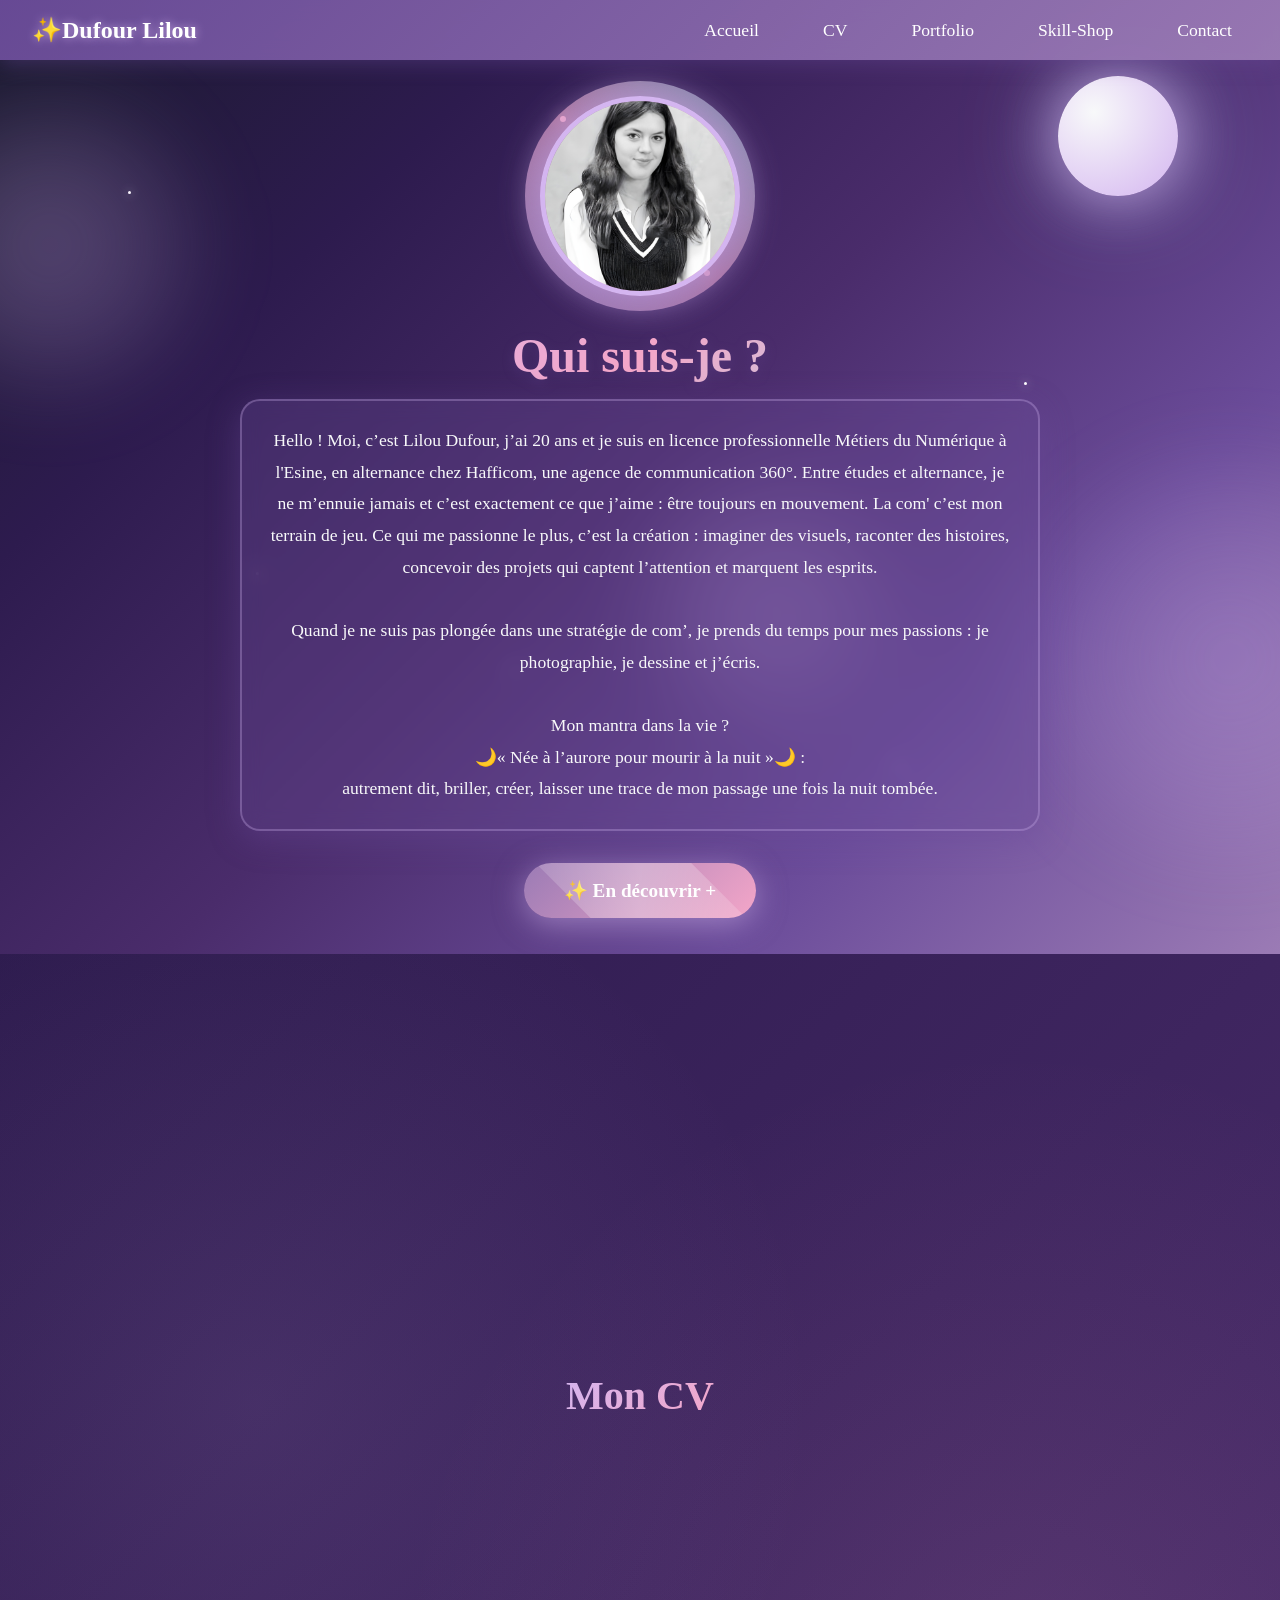
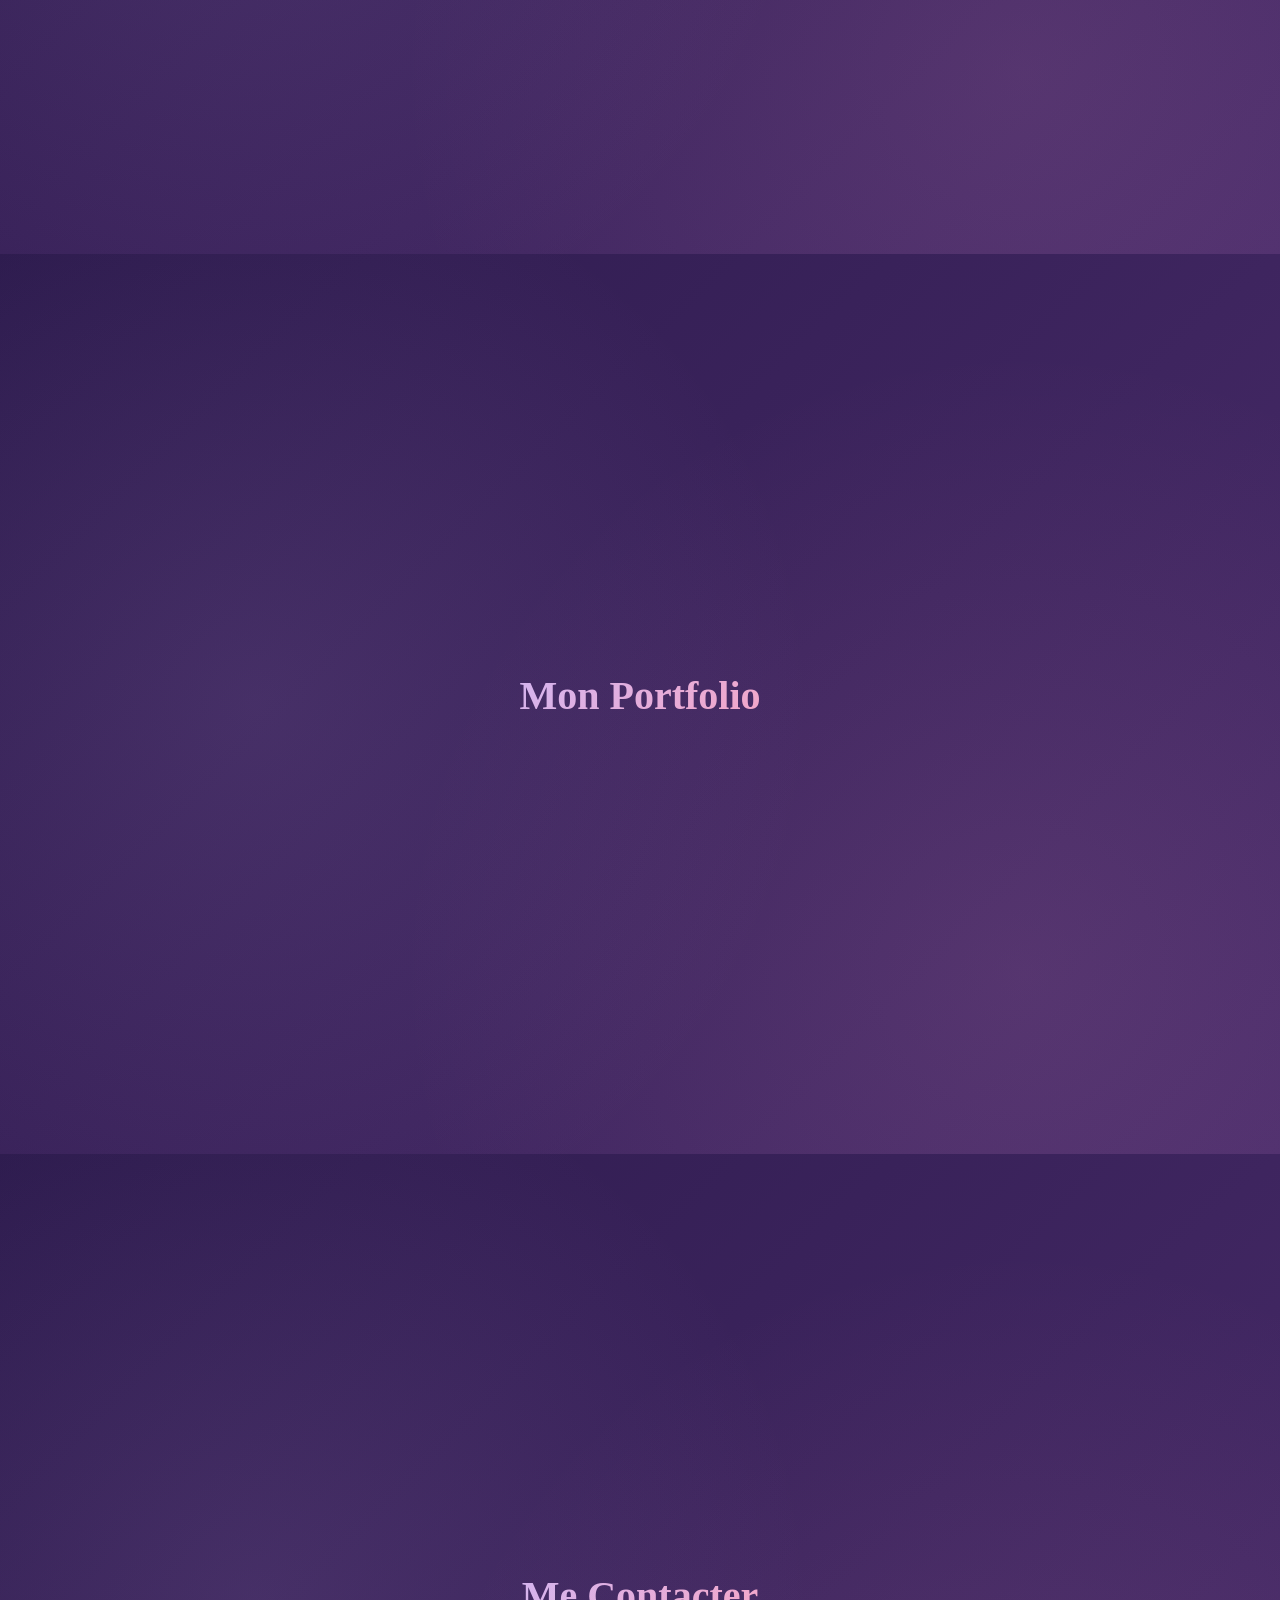
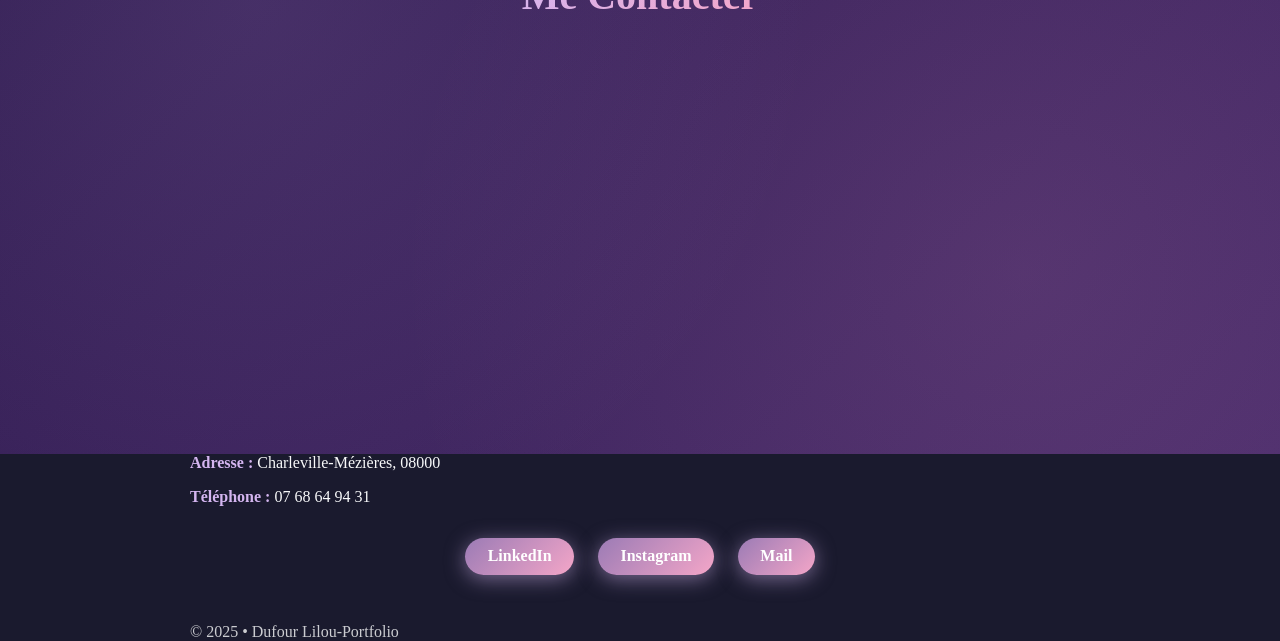
<file: index.html>
<!DOCTYPE html>
<head>
    <script>(function(w,d,s,l,i){w[l]=w[l]||[];w[l].push({'gtm.start':
    new Date().getTime(),event:'gtm.js'});var f=d.getElementsByTagName(s)[0],
    j=d.createElement(s),dl=l!='dataLayer'?'&l='+l:'';j.async=true;j.src=
    'https://www.googletagmanager.com/gtm.js?id='+i+dl;f.parentNode.insertBefore(j,f);
    })(window,document,'script','dataLayer','GTM-K3XC9GG2');</script>

    <meta charset="UTF-8">
    <meta name="viewport" content="width=device-width, initial-scale=1.0">
    
    <title>Lilou Dufour | Portfolio Communication & Numérique</title>
    <meta name="description" content="Découvrez le portfolio de Lilou Dufour, étudiante en licence professionnelle Métiers du Numérique. 
    Création visuelle et communication 360°.">
    <meta name="author" content="Lilou Dufour">
    <meta name="keywords" content="Portfolio, Lilou Dufour, Communication, Numérique, Web Design, Esine, Alternance">
    
    <meta property="og:type" content="website">
    <meta property="og:url" content="https://dufourlilou.github.io/portfolio/">
    <meta property="og:title" content="Lilou Dufour | Portfolio Communication & Numérique">
    <meta property="og:description" content="Découvrez le portfolio de Lilou Dufour, étudiante en licence pro Métiers du Numérique. 
    Création visuelle et stratégie digitale.">
    <meta property="og:image" content="https://dufourlilou.github.io/portfolio/Photo%20moi.jpeg">

    <meta name="twitter:card" content="summary_large_image">
    <meta name="twitter:site" content="@LilouDufour"> 
    <meta name="twitter:url" content="https://dufourlilou.github.io/portfolio/">
    <meta name="twitter:title" content="Lilou Dufour | Portfolio Communication & Numérique">
    <meta name="twitter:description" content="Découvrez le portfolio de Lilou Dufour, étudiante en licence pro Métiers du Numérique.">
    <meta name="twitter:image" content="https://dufourlilou.github.io/portfolio/Photo%20moi.jpeg">

    <link rel="icon" type="image/jpeg" href="Photo moi.jpeg">
    <link rel="apple-touch-icon" href="Photo moi.jpeg">
    <link rel="manifest" href="manifest.json">
    <meta name="theme-color" content="#6200ee">

    <link rel="stylesheet" href="Accueil.css">
</head>
<body>
    <noscript><iframe src="https://www.googletagmanager.com/ns.html?id=GTM-K3XC9GG2"
    height="0" width="0" style="display:none;visibility:hidden"></iframe></noscript>

    <header>
        <nav class="navbar" aria-label="Menu principal">
            <div class="logo" translate="no">✨Dufour Lilou</div>
            
            <button class="burger-menu" id="boutonBurger" 
                    aria-label="Ouvrir le menu de navigation" 
                    aria-expanded="false" 
                    aria-controls="navliens">
                <span></span>
                <span></span>
                <span></span>
            </button>

            <ul class="nav-liens" id="navliens">
                <li><a href="index.html">Accueil</a></li>
                <li><a href="cv.html">CV</a></li>
                <li><a href="portfolio.html">Portfolio</a></li>
                <li><a href="skill-shop.html">Skill-Shop</a></li>
                <li><a href="contact.html">Contact</a></li>
            </ul>
        </nav>
    </header>

    <main>
        <section id="accueil" class="hero" itemscope itemtype="https://schema.org/Article" aria-labelledby="titre-accueil">
            <div class="etoiles">
                <div class="etoile"></div><div class="etoile"></div><div class="etoile"></div>
                <div class="etoile"></div><div class="etoile"></div><div class="etoile"></div>
            </div>

            <div class="nuage-magique nuage1"></div>
            <div class="nuage-magique nuage2"></div>
            <div class="nuage-magique nuage3"></div>

            <div class="hero-content">
                <div class="contenu-photo">
                    <div class="photo-profile">
                        <img src="Photo moi.jpeg" alt="Portrait de Lilou Dufour, étudiante en communication numérique" itemprop="image">
                    </div>
                    <div class="cercle-photo"></div>
                    <div class="particule-magique particule1"></div>
                    <div class="particule-magique particule2"></div>
                    <div class="particule-magique particule3"></div>
                    <div class="particule-magique particule4"></div>
                </div>

                <h1 class="hero-titre" itemprop="headline" id="titre-accueil"> Qui suis-je ? </h1>

                <p class="hero-texte" itemprop="articleBody">
                    Hello ! Moi, c’est Lilou Dufour, j’ai 20 ans et je suis en licence professionnelle Métiers du Numérique à l'Esine,
                    en alternance chez Hafficom, une agence de communication 360°.
                    Entre études et alternance, je ne m’ennuie jamais et c’est exactement ce que j’aime : être toujours en mouvement.
                    La com' c’est mon terrain de jeu. Ce qui me passionne le plus, c’est la création : imaginer des visuels, 
                    raconter des histoires, concevoir des projets qui captent l’attention et marquent les esprits.
                    <br><br>Quand je ne suis pas plongée dans une stratégie de com’, je prends du temps pour mes passions : 
                    je photographie, je dessine et j’écris.
                    <br><br> Mon mantra dans la vie ?
                    <br> 🌙« Née à l’aurore pour mourir à la nuit »🌙 : 
                    <br>autrement dit, briller, créer, laisser une trace de mon passage une fois la nuit tombée.
                </p>
                
                <meta itemprop="author" content="Lilou Dufour">
                <a href="#portfolio" class="cta-button" aria-label="En découvrir plus sur mon portfolio">✨ En découvrir +</a>
            </div>
            <div class="deco-lune"></div>
        </section>

        <section id="cv-section" class="section-placeholder" aria-labelledby="titre-cv">
            <h2 id="titre-cv"><a href="cv.html">Mon CV</a></h2>
        </section>

        <section id="portfolio-section" class="section-placeholder" aria-labelledby="titre-portfolio">
            <h2 id="titre-portfolio"><a href="portfolio.html">Mon Portfolio</a></h2>
        </section>

        <section id="contact-section" class="section-placeholder" aria-labelledby="titre-contact">
            <h2 id="titre-contact"><a href="contact.html">Me Contacter</a></h2>
        </section>
    </main>

    <footer>
        <div class="contenu-footer">
            <p><strong>Adresse :</strong> Charleville-Mézières, 08000</p>
            <p><strong>Téléphone :</strong> 07 68 64 94 31</p>
            <div class="footer-socials">
                <a href="https://www.linkedin.com/in/lilou-dufour-b514b3296/" target="_blank" rel="nofollow" 
                aria-label="Consulter mon profil LinkedIn">LinkedIn</a>
                <a href="https://www.instagram.com/lunarys_photo/" target="_blank" rel="nofollow" 
                aria-label="Suivre mon travail sur Instagram">Instagram</a>
                <a href="mailto:dufour.lilou03@gmail.com" rel="nofollow" aria-label="M'envoyer un e-mail">Mail</a>
            </div>
            <p class="footer-copy">© 2025 • Dufour Lilou-Portfolio</p>
        </div>
    </footer>

    <script>
        const boutonBurger = document.getElementById('boutonBurger');
        const navliens = document.getElementById('navliens');

        boutonBurger.addEventListener('click', () => {
            const estOuvert = navliens.classList.toggle('active');
            boutonBurger.classList.toggle('active');
            boutonBurger.setAttribute('aria-expanded', estOuvert);
            boutonBurger.setAttribute('aria-label', estOuvert ? "Fermer le menu" : "Ouvrir le menu");
        });

        document.addEventListener('click', (e) => {
            if (!e.target.closest('.navbar')) {
                navliens.classList.remove('active');
                boutonBurger.classList.remove('active');
                boutonBurger.setAttribute('aria-expanded', 'false');
                boutonBurger.setAttribute('aria-label', "Ouvrir le menu");
            }
        });
    </script>
    
    <script>
        if('serviceWorker' in navigator) {
            navigator.serviceWorker.register('./sw.js');
        };
    </script>
</body>
</html>
</file>
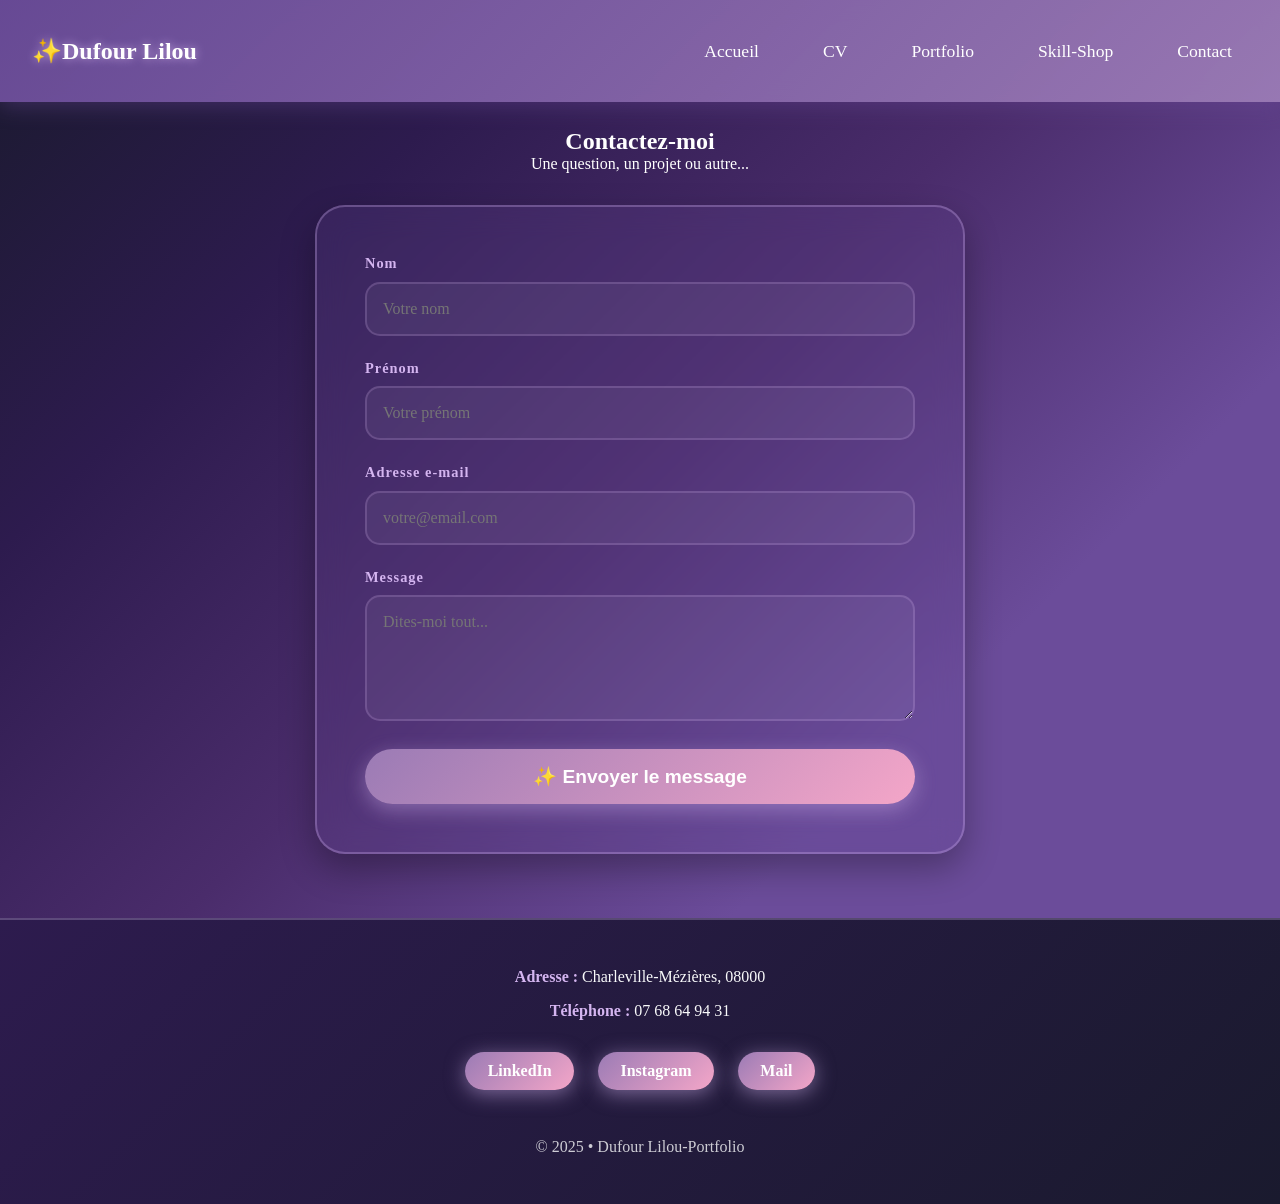
<file: contact.html>
<!DOCTYPE html>
<html lang="fr">
<head>
    <meta charset="UTF-8">
    <meta name="viewport" content="width=device-width, initial-scale=1.0">
    <title>Contact • Dufour Lilou</title>
    <link rel="stylesheet" href="contact.css">
</head>
<body>
    <nav class="navbar">
        <ul class="nav-liens" id="navliens">
            <li><a href="index.html">
                <div class="logo">✨Dufour Lilou</div>
            </a></li> 
        </ul>


        <button class="burger-menu" id="boutonBurger">
            <span></span>
            <span></span>
            <span></span>
        </button>
        <ul class="nav-liens" id="navliens">
            <li><a href="index.html">Accueil</a></li>
            <li><a href="cv.html">CV</a></li>
            <li><a href="portfolio.html">Portfolio</a></li>
            <li><a href="skill-shop.html">Skill-Shop</a></li>
            <li><a href="contact.html">Contact</a></li>
        </ul>
    </nav>

    <section class="contact-hero">
        <div class="nuage-magique nuage1"></div>
        <div class="deco-lune"></div>

        <div class="contenu-contact">
            <h1 class="hero-titre"> Contactez-moi</h1>
            <p class="hero-subtitle">Une question, un projet ou autre...</p>

            <form class="contact-form">
                <div class="form-group">
                    <label for="name">Nom</label>
                    <input type="text" id="name" name="name" placeholder="Votre nom" required>
                </div>

                <div class="form-group">
                    <label for="prénom">Prénom</label>
                    <input type="text" id="prénom" name="prénom" placeholder="Votre prénom" required>
                </div>

                <div class="form-group">
                    <label for="email">Adresse e-mail</label>
                    <input type="email" id="email" name="email" placeholder="votre@email.com" required>
                </div>

                <div class="form-group">
                    <label for="message">Message</label>
                    <textarea id="message" name="message" rows="5" placeholder="Dites-moi tout..." required></textarea>
                </div>

                <button type="submit" class="cta-button">✨ Envoyer le message</button>
            </form>
        </div>
    </section>

    <footer class="footer">
        <div class="footer-content">
            <p><strong>Adresse :</strong> Charleville-Mézières, 08000</p>
            <p><strong>Téléphone :</strong> 07 68 64 94 31</p>
            <div class="footer-socials">
                <a href="https://www.linkedin.com/in/lilou-dufour-b514b3296/" target="_blank">LinkedIn</a>
                <a href="https://www.instagram.com/lunarys_photo/" target="_blank">Instagram</a>
                <a href="mailto:dufour.lilou03@gmail.com">Mail</a>
            </div>
            <p class="footer-copy">© 2025 • Dufour Lilou-Portfolio</p>
        </div>
    </footer>

    <script>
        const boutonBurger = document.getElementById('boutonBurger');
        const navliens = document.getElementById('navliens');

        boutonBurger.addEventListener('click', () => {
            navliens.classList.toggle('active');
            boutonBurger.classList.toggle('active');
        });
    </script>
</body>
</html>
</file>
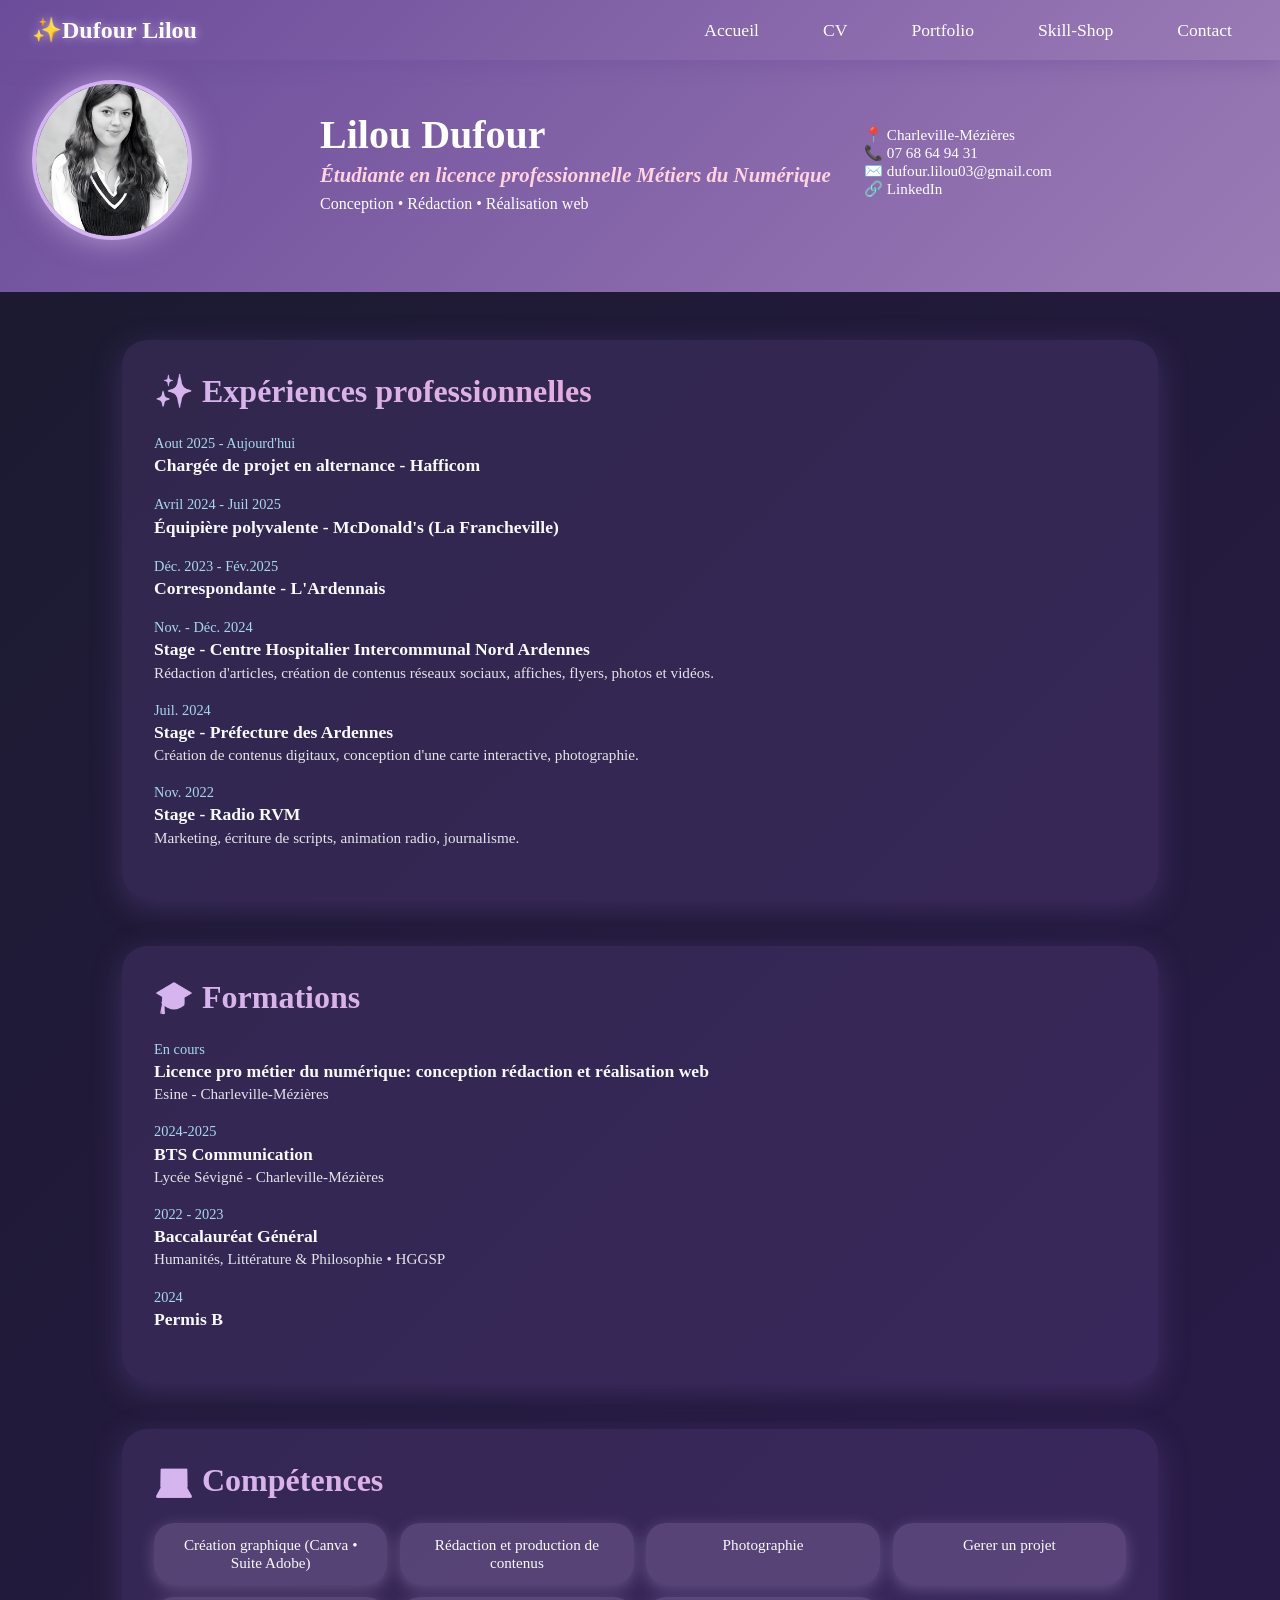
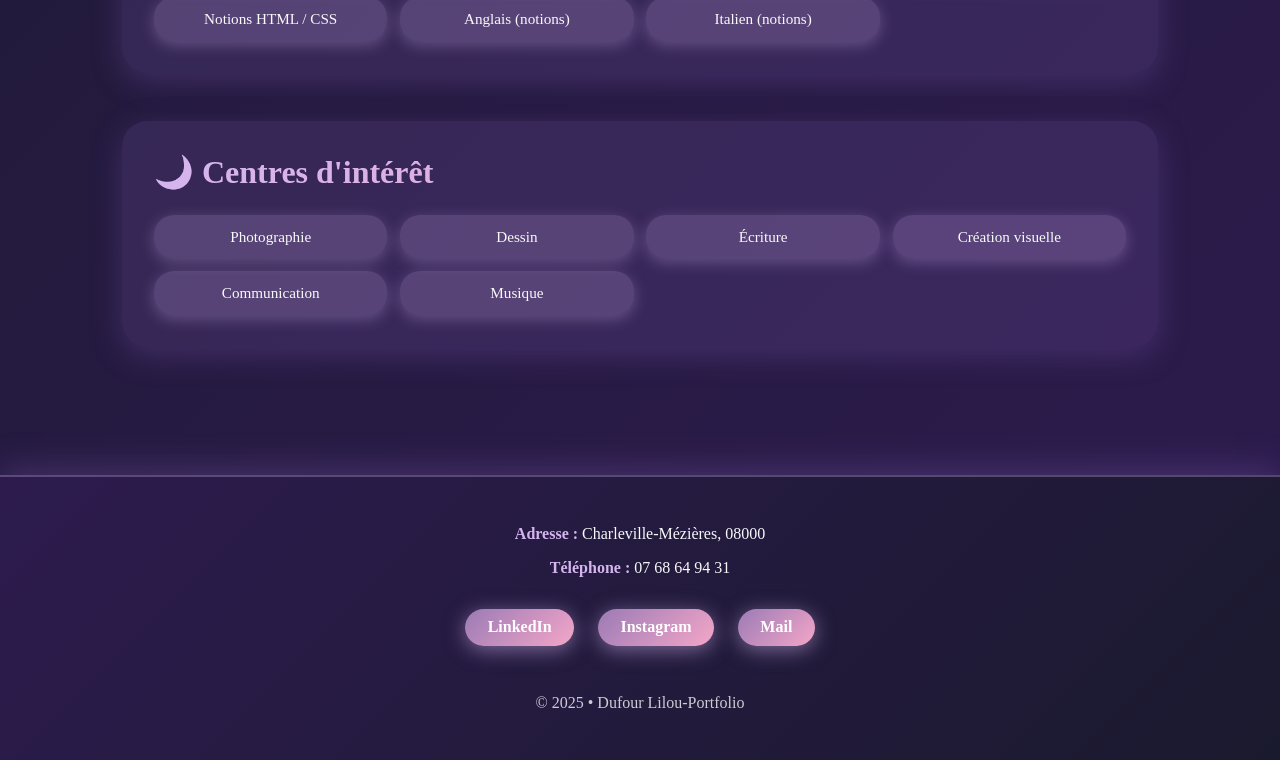
<file: cv.html>
<!DOCTYPE html>
<head>
    <meta charset="UTF-8">
    <meta name="viewport" content="width=device-width, initial-scale=1.0">
    <title>CV • Dufour Lilou</title>
    <link rel="stylesheet" href="cv.css">
</head>
<body>
    <nav class="navbar">
        <div class="logo">✨Dufour Lilou</div>
        <button class="burger-menu" id="boutonBurger">
            <span></span>
            <span></span>
            <span></span>
        </button>
        <ul class="nav-liens" id="navliens">
            <li><a href="index.html">Accueil</a></li>
            <li><a href="cv.html">CV</a></li>
            <li><a href="portfolio.html">Portfolio</a></li>
            <li><a href="skill-shop.html">Skill-Shop</a></li>
            <li><a href="contact.html">Contact</a></li>
        </ul>
    </nav>

    <header class="cv-header">
        <div class="cv-photo">
            <img src="Photo moi.jpeg" alt="Photo de Lilou Dufour">
        </div>

        <div class="identité-cv">
            <h1>Lilou Dufour</h1>
            <h2>Étudiante en licence professionnelle Métiers du Numérique </h2>
            <p>  
                Conception • Rédaction • Réalisation web
            </p>
        </div>

        <div class="cv-contact">
            <p>📍 Charleville-Mézières</p>
            <p>📞 07 68 64 94 31</p>
            <p>✉️ <a href="mailto:dufour.lilou03@gmail.com">dufour.lilou03@gmail.com</a></p>
            <p>🔗 <a href="https://www.linkedin.com/in/lilou-dufour-b514b3296/" target="_blank">LinkedIn</a></p>
        </div>
    </header>

    <main class="contenu-cv">

        <section class="cv-section">
            <h3>✨ Expériences professionnelles</h3>

            <div class="cv-item">
                <span>Aout 2025 - Aujourd'hui</span>
                <h4>Chargée de projet en alternance - Hafficom</h4>
            </div>
            <div class="cv-item">
                <span>Avril 2024 - Juil 2025</span>
                <h4>Équipière polyvalente - McDonald's (La Francheville)</h4>
            </div>

            <div class="cv-item">
                <span>Déc. 2023 - Fév.2025</span>
                <h4>Correspondante - L'Ardennais</h4>
            </div>

            <div class="cv-item">
                <span>Nov. - Déc. 2024</span>
                <h4>Stage - Centre Hospitalier Intercommunal Nord Ardennes</h4>
                <p>Rédaction d'articles, création de contenus réseaux sociaux, affiches, flyers, photos et vidéos.</p>
            </div>

            <div class="cv-item">
                <span>Juil. 2024</span>
                <h4>Stage - Préfecture des Ardennes</h4>
                <p>Création de contenus digitaux, conception d'une carte interactive, photographie.</p>
            </div>

            <div class="cv-item">
                <span>Nov. 2022</span>
                <h4>Stage - Radio RVM</h4>
                <p>Marketing, écriture de scripts, animation radio, journalisme.</p>
            </div>
        </section>

        <section class="cv-section">
            <h3>🎓 Formations</h3>

            <div class="cv-item">
                <span>En cours</span>
                <h4>Licence pro métier du numérique: conception rédaction et réalisation web</h4>
                <p>Esine - Charleville-Mézières</p>
            </div>
            <div class="cv-item">
                <span>2024-2025</span>
                <h4>BTS Communication</h4>
                <p>Lycée Sévigné - Charleville-Mézières</p>
            </div>

            <div class="cv-item">
                <span>2022 - 2023</span>
                <h4>Baccalauréat Général</h4>
                <p>Humanités, Littérature & Philosophie • HGGSP</p>
            </div>

            <div class="cv-item">
                <span>2024</span>
                <h4>Permis B</h4>
            </div>
        </section>

        <section class="cv-section">
            <h3>💻 Compétences</h3>

            <ul class="skills">
                <li>Création graphique (Canva • Suite Adobe)</li>
                <li>Rédaction et production de contenus</li>
                <li>Photographie</li>
                <li>Gerer un projet</li>
                <li>Notions HTML / CSS</li>
                <li>Anglais (notions)</li>
                <li>Italien (notions)</li>
            </ul>
        </section>

        <section class="cv-section">
            <h3>🌙 Centres d'intérêt</h3>

            <ul class="interets">
                <li>Photographie</li>
                <li>Dessin</li>
                <li>Écriture</li>
                <li>Création visuelle</li>
                <li>Communication</li>
                <li>Musique</li>
            </ul>
        </section>

    </main>

     <footer class="footer">
        <div class="contenu-footer">
            <p><strong>Adresse :</strong> Charleville-Mézières, 08000</p>
            <p><strong>Téléphone :</strong> 07 68 64 94 31</p>
            <div class="footer-socials">
                <a href="https://www.linkedin.com/in/lilou-dufour-b514b3296/" target="_blank">LinkedIn</a>
                <a href="https://www.instagram.com/lunarys_photo/" target="_blank">Instagram</a>
                <a href="mailto:dufour.lilou03@gmail.com">Mail</a>
            </div>
            <p class="footer-copy">© 2025 • Dufour Lilou-Portfolio</p>
        </div>
    </footer>

    <script>
        const boutonBurger = document.getElementById('boutonBurger');
        const navliens = document.getElementById('navliens');

        burgerBtn.addEventListener('click', () => {
            navliens.classList.toggle('active');
            boutonBurger.classList.toggle('active');
        });

        const links = document.querySelectorAll('.nav-liens a');
        links.forEach(link => {
            link.addEventListener('click', () => {
                navliens.classList.remove('active');
                boutonBurger.classList.remove('active');
            });
        });

        document.addEventListener('click', (e) => {
            if (!e.target.closest('.navbar')) {
                navliens.classList.remove('active');
                boutonBurger.classList.remove('active');
            }
        });
    </script>
</body>
</html>
</file>
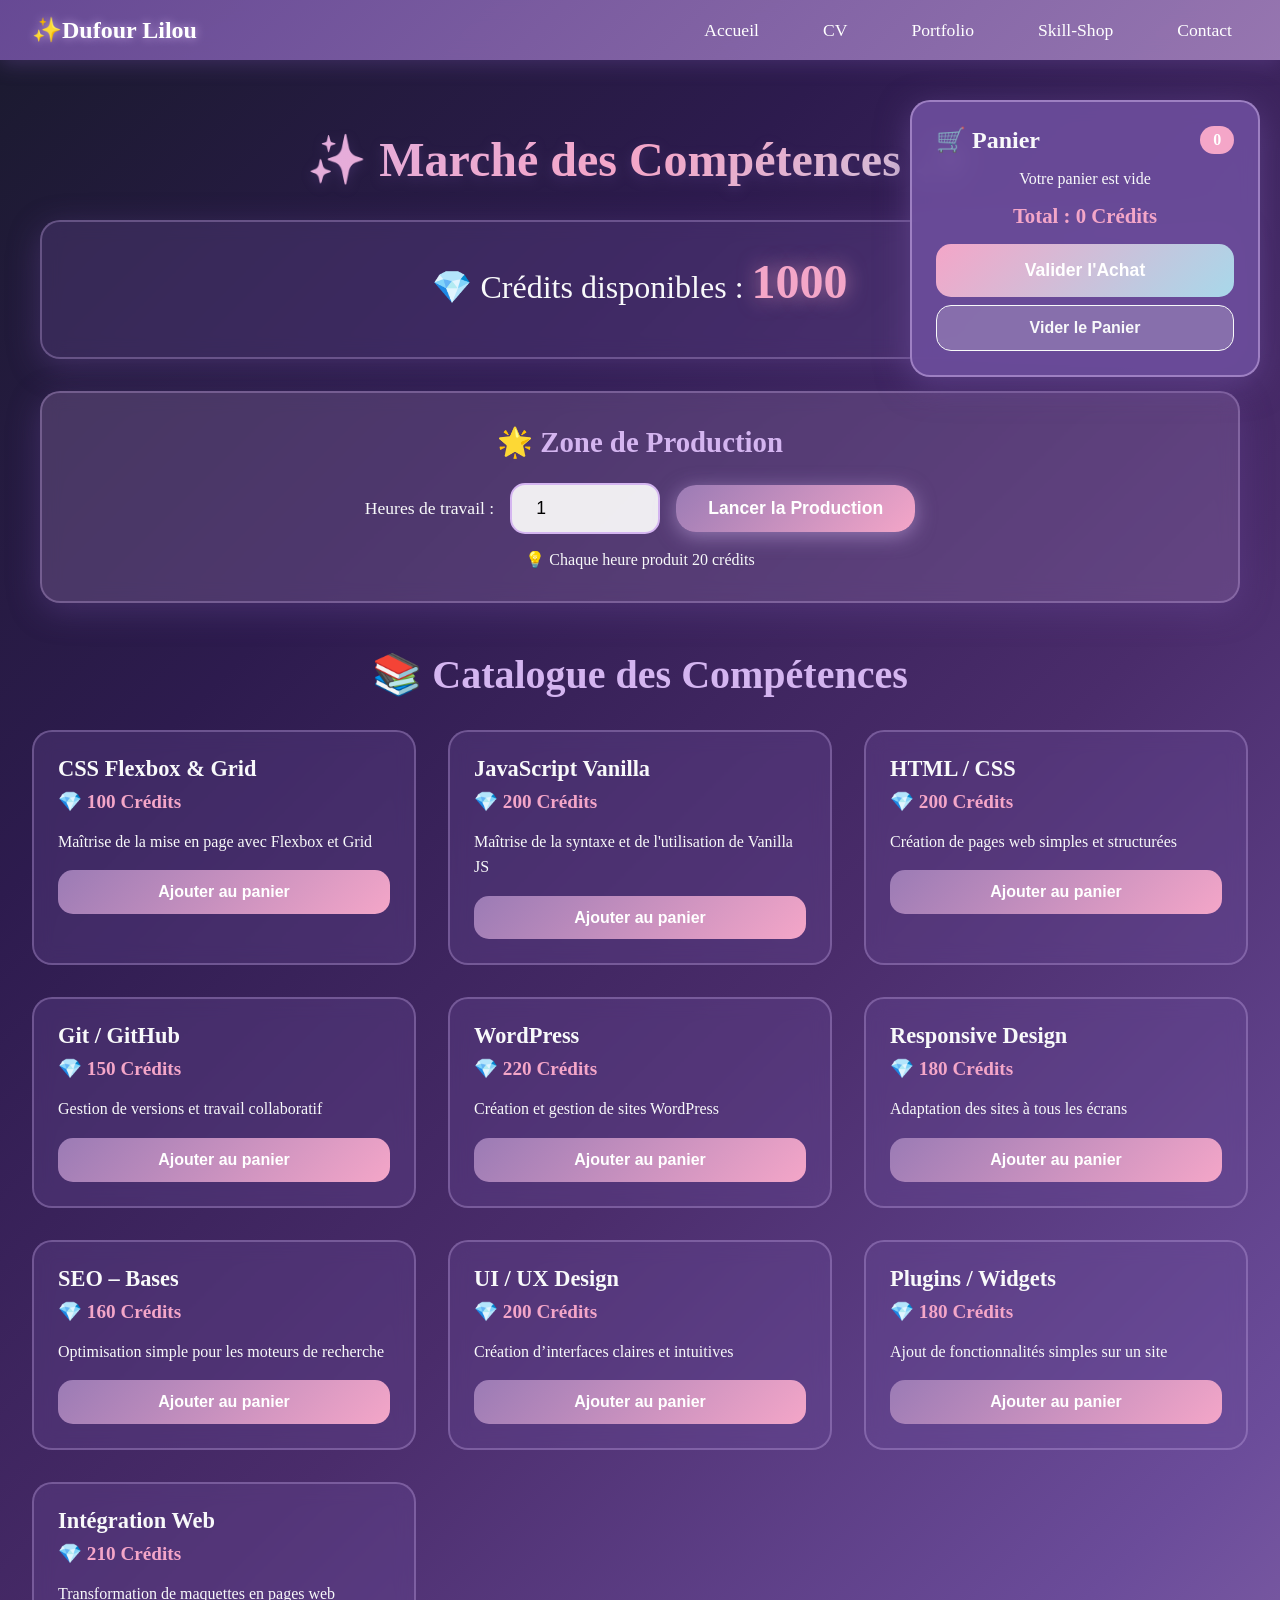
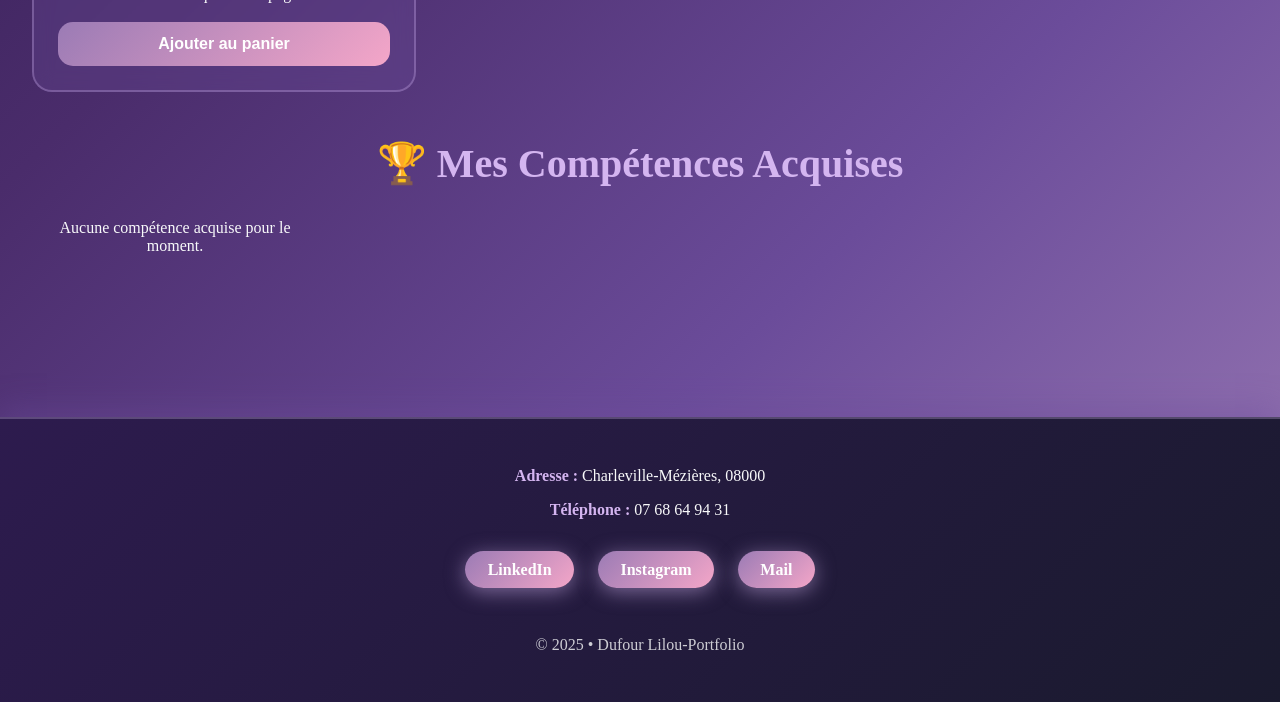
<file: skill-shop.html>
<!DOCTYPE html>
<head>
    <meta charset="UTF-8">
    <meta name="viewport" content="width=device-width, initial-scale=1.0">
    <title>Marché des Compétences - Dufour Lilou</title>
    <link rel="stylesheet" href="skill-shop.css">
</head>
<body>
    <!-- NAVBAR -->
    <nav class="navbar">
        <div class="logo">✨Dufour Lilou</div>
        <ul class="nav-liens">
            <li><a href="Accueil Portfolio.HTML">Accueil</a></li>
            <li><a href="cv.HTML">CV</a></li>
            <li><a href="portfolio.HTML">Portfolio</a></li>
            <li><a href="skill-shop.html">Skill-Shop</a></li>
            <li><a href="contact.html">Contact</a></li>
        </ul>
    </nav>

    <div class="contenu-main">
        <h1 class="page-titre">✨ Marché des Compétences ✨</h1>

        <div class="portefeuille">
            <div class="solde-display">
                💎 Crédits disponibles : <span class="solde-amount" id="solde">1000</span>
            </div>
        </div>

        <div class="production-zone">
            <h2 class="production-titre">🌟 Zone de Production</h2>
            <form class="production-form" id="formProduction">
                <label for="heures" style="color: var(--blanc-lune); font-size: 1.1rem;">Heures de travail :</label>
                <input type="number" id="heures" min="1" max="100" value="1" required>
                <button type="submit" class="bouton-production" id="boutonProduction">Lancer la Production</button>
            </form>
            <p style="text-align: center; color: var(--blanc-lune); margin-top: 1rem;">
                💡 Chaque heure produit 20 crédits
            </p>
        </div>

        <div class="catalogue-section">
            <h2 class="section-titre">📚 Catalogue des Compétences</h2>
            <div class="catalogue-grid" id="catalogueGrid"></div>
        </div>

        <div class="competences-acquises">
            <h2 class="section-titre">🏆 Mes Compétences Acquises</h2>
            <div class="acquired-grid" id="acquiredGrid">
                <p style="text-align: center; color: var(--blanc-lune);">Aucune compétence acquise pour le moment.</p>
            </div>
        </div>
    </div>

    <div class="panier-flottant" id="panierFlottant">
        <div class="panier-header">
            <h3 class="panier-titre">🛒 Panier</h3>
            <span class="panier-count" id="panierCount">0</span>
        </div>
        <div class="panier-items" id="panierItems">
            <p style="color: var(--blanc-lune); text-align: center;">Votre panier est vide</p>
        </div>
        <div class="panier-total" id="panierTotal">Total : 0 Crédits</div>
        <button class="bouton-valider" id="boutonValider">Valider l'Achat</button>
        <button class="bouton-clear" id="boutonClear">Vider le Panier</button>
    </div>

    <footer class="footer">
        <div class="contenu-footer">
            <p><strong>Adresse :</strong> Charleville-Mézières, 08000</p>
            <p><strong>Téléphone :</strong> 07 68 64 94 31</p>
            <div class="footer-socials">
                <a href="https://www.linkedin.com/in/lilou-dufour-b514b3296/" target="_blank">LinkedIn</a>
                <a href="https://www.instagram.com/lunarys_photo/" target="_blank">Instagram</a>
                <a href="mailto:dufour.lilou03@gmail.com">Mail</a>
            </div>
            <p class="footer-copy">© 2025 • Dufour Lilou-Portfolio</p>
        </div>
    </footer>

    <script>
        const CATALOGUE = [
            { id: 1, nom: "CSS Flexbox & Grid", prix: 100, description: "Maîtrise de la mise en page avec Flexbox et Grid" },
            { id: 2, nom: "JavaScript Vanilla", prix: 200, description: "Maîtrise de la syntaxe et de l'utilisation de Vanilla JS" },
            { id: 3, nom: "HTML / CSS", prix: 200, description: "Création de pages web simples et structurées" },
            { id: 4, nom: "Git / GitHub", prix: 150, description: "Gestion de versions et travail collaboratif" },
            { id: 5, nom: "WordPress", prix: 220, description: "Création et gestion de sites WordPress" },
            { id: 6, nom: "Responsive Design", prix: 180, description: "Adaptation des sites à tous les écrans" },
            { id: 7, nom: "SEO – Bases", prix: 160, description: "Optimisation simple pour les moteurs de recherche" },
            { id: 8, nom: "UI / UX Design", prix: 200, description: "Création d’interfaces claires et intuitives" },
            { id: 9, nom: "Plugins / Widgets", prix: 180, description: "Ajout de fonctionnalités simples sur un site" },
            { id: 10, nom: "Intégration Web", prix: 210, description: "Transformation de maquettes en pages web" }

        ];

        let etat = {
            credits: 1000,
            panier: [],
            competencesAcquises: []
        };

        function chargerEtat() {
            const saved = localStorage.getItem('skillShopState');
            if (saved) {
                etat = JSON.parse(saved);
            }
            afficherEtat();
        }

        function sauvegarderEtat() {
            localStorage.setItem('skillShopState', JSON.stringify(etat));
        }

        function afficherEtat() {
            document.getElementById('solde').textContent = etat.credits;
            afficherPanier();
            afficherCatalogue();
            afficherCompetencesAcquises();
        }

        function afficherCatalogue() {
            const grid = document.getElementById('catalogueGrid');
            grid.innerHTML = '';

            CATALOGUE.forEach(skill => {
                const isAcquired = etat.competencesAcquises.some(c => c.id === skill.id);
                const isInCart = etat.panier.some(c => c.id === skill.id);

                const card = document.createElement('div');
                card.className = `skill-card ${isAcquired ? 'acquired' : ''}`;
                card.innerHTML = `
                    <h3 class="skill-name">${skill.nom}</h3>
                    <p class="skill-price">💎 ${skill.prix} Crédits</p>
                    <p class="skill-description">${skill.description}</p>
                    <button class="btn-add-cart" ${isAcquired || isInCart ? 'disabled' : ''} data-id="${skill.id}">
                        ${isAcquired ? '✓ Acquise' : isInCart ? 'Dans le panier' : 'Ajouter au panier'}
                    </button>
                `;
                card.addEventListener('mouseenter', () => {
                    if (!isAcquired) {
                        card.style.borderColor = 'var(--rose-pastel)';
                    }
                });
                card.addEventListener('mouseleave', () => {
                    card.style.borderColor = 'rgba(212, 181, 240, 0.3)';
                });

                grid.appendChild(card);
            });

            document.querySelectorAll('.btn-add-cart:not([disabled])').forEach(bouton => {
                bouton.addEventListener('click', (e) => {
                    const skillId = parseInt(e.target.dataset.id);
                    ajouterAuPanier(skillId);
                    e.target.style.transform = 'scale(0.95)';
                    setTimeout(() => {
                        e.target.style.transform = 'scale(1)';
                    }, 200);
                });
            });
        }

        function ajouterAuPanier(skillId) {
            const skill = CATALOGUE.find(s => s.id === skillId);
            if (skill && !etat.panier.some(c => c.id === skillId)) {
                etat.panier.push(skill);
                sauvegarderEtat();
                afficherEtat();
            }
        }

        function afficherPanier() {
            const itemsDiv = document.getElementById('panierItems');
            const countSpan = document.getElementById('panierCount');
            const totalDiv = document.getElementById('panierTotal');

            countSpan.textContent = etat.panier.length;

            if (etat.panier.length === 0) {
                itemsDiv.innerHTML = '<p style="color: var(--blanc-lune); text-align: center;">Votre panier est vide</p>';
                totalDiv.textContent = 'Total : 0 Crédits';
            } else {
                itemsDiv.innerHTML = etat.panier.map(skill => `
                    <div class="panier-item">
                        <strong>${skill.nom}</strong><br>
                        ${skill.prix} Crédits
                    </div>
                `).join('');

                const total = etat.panier.reduce((sum, skill) => sum + skill.prix, 0);
                totalDiv.textContent = `Total : ${total} Crédits`;
            }
        }

        function validerAchat() {
            if (etat.panier.length === 0) {
                afficherMessage('Votre panier est vide !', 'error');
                return;
            }

            const total = etat.panier.reduce((sum, skill) => sum + skill.prix, 0);

            if (etat.credits >= total) {
                etat.credits -= total;
                etat.competencesAcquises.push(...etat.panier);
                etat.panier = [];
                sauvegarderEtat();
                afficherEtat();
                afficherMessage('✨ Achat réussi ! Compétences acquises !', 'success');
            } else {
                const manquant = total - etat.credits;
                afficherMessage(`❌ Crédits insuffisants ! Il vous manque ${manquant} crédits.`, 'error');
            }
        }

        function viderPanier() {
            etat.panier = [];
            sauvegarderEtat();
            afficherEtat();
            afficherMessage('Panier vidé', 'success');
        }

        function afficherCompetencesAcquises() {
            const grid = document.getElementById('acquiredGrid');

            if (etat.competencesAcquises.length === 0) {
                grid.innerHTML = '<p style="text-align: center; color: var(--blanc-lune);">Aucune compétence acquise pour le moment.</p>';
            } else {
                grid.innerHTML = etat.competencesAcquises.map(skill => `
                    <div class="acquired-card">
                        <h3>${skill.nom}</h3>
                        <p style="color: var(--bleu-pastel);">${skill.prix} Crédits</p>
                    </div>
                `).join('');
            }
        }
        function afficherMessage(texte, type) {
            const existingMsg = document.querySelector('.message');
            if (existingMsg) existingMsg.remove();

            const msg = document.createElement('div');
            msg.className = `message ${type}`;
            msg.textContent = texte;
            document.body.appendChild(msg);

            setTimeout(() => {
                msg.remove();
            }, 3000);
        }
        document.getElementById('formProduction').addEventListener('submit', (e) => {
            e.preventDefault();
            const heures = parseInt(document.getElementById('heures').value);
            const creditsGagnes = heures * 20;

            etat.credits += creditsGagnes;
            sauvegarderEtat();
            afficherEtat();
            afficherMessage(`✨ +${creditsGagnes} crédits produits !`, 'success');

            const btn = document.getElementById('boutonProduction');
            btn.disabled = true;
            let countdown = 3;
            btn.textContent = `Attendre ${countdown}s...`;

            const interval = setInterval(() => {
                countdown--;
                btn.textContent = `Attendre ${countdown}s...`;
                if (countdown === 0) {
                    clearInterval(interval);
                    btn.disabled = false;
                    btn.textContent = 'Lancer la Production';
                }
            }, 1000);
        });

        function creerBonusAleatoire() {
            const bonus = document.createElement('div');
            bonus.className = 'bonus-aleatoire';
            bonus.textContent = '💎';
            bonus.style.left = Math.random() * (window.innerWidth - 100) + 'px';
            bonus.style.top = Math.random() * (window.innerHeight - 200) + 200 + 'px';

            bonus.addEventListener('click', () => {
                const creditsBonus = Math.floor(Math.random() * 50) + 10;
                etat.credits += creditsBonus;
                sauvegarderEtat();
                afficherEtat();
                afficherMessage(`🎁 Bonus ! +${creditsBonus} crédits !`, 'success');
                bonus.remove();
            });

            document.body.appendChild(bonus);

            setTimeout(() => {
                if (bonus.parentElement) {
                    bonus.remove();
                }
            }, 5000);
        }

        function planifierBonusAleatoire() {
            const delai = (Math.random() * 30000) + 30000; 
            setTimeout(() => {
                creerBonusAleatoire();
                planifierBonusAleatoire();
            }, delai);
        }

        document.getElementById('boutonValider').addEventListener('click', validerAchat);

        document.getElementById('boutonClear').addEventListener('click', viderPanier);

        document.addEventListener('keydown', (e) => {
            if (e.key === 'c' || e.key === 'C') {
                viderPanier();
            }
            if (e.key === 'p' || e.key === 'P') {
                const panier = document.getElementById('panierFlottant');
                panier.classList.toggle('hidden');
            }
        });

        chargerEtat();
        planifierBonusAleatoire();
    </script>
</body>
</html>
</file>
<file: Accueil.css>
* {
    margin: 0;
    padding: 0;
    box-sizing: border-box;
}

body {
    font-family: 'Georgia', serif;
    color: #4a3563;
    overflow-x: hidden;
    background: #1a1a2e;
}

:root {
    --violet-profond: #6b4c9a;
    --violet-doux: #9b7bb5;
    --rose-pastel: #f4a6c8;
    --bleu-pastel: #a8d8ea;
    --lavande: #d4b5f0;
    --rose-clair: #ffd3e1;
    --blanc-lune: #f8f9fa;
}

.navbar {
    position: fixed;
    top: 0;
    width: 100%;
    background: linear-gradient(135deg, rgba(107, 76, 154, 0.95), rgba(155, 123, 181, 0.95));
    backdrop-filter: blur(10px);
    padding: 1rem 2rem;
    display: flex;
    justify-content: space-between;
    align-items: center;
    z-index: 1000;
    box-shadow: 0 4px 20px rgba(107, 76, 154, 0.4);
}

.logo {
    font-size: 1.5rem;
    font-weight: bold;
    color: white;
    text-shadow: 0 0 10px rgba(212, 181, 240, 0.8);
}

.nav-liens {
    display: flex;
    list-style: none;
    gap: 2rem;
}

.nav-liens a {
    color: white;
    text-decoration: none;
    font-size: 1.1rem;
    transition: all 0.3s ease;
    padding: 0.5rem 1rem;
    border-radius: 20px;
    position: relative;
}

.nav-liens a::before {
    content: '';
    position: absolute;
    left: -15px;
    opacity: 0;
    transition: all 0.3s ease;
}

.nav-liens a:hover {
    background: rgba(255, 255, 255, 0.2);
    transform: translateY(-2px);
    text-shadow: 0 0 10px rgba(212, 181, 240, 0.8);
}

.nav-liens a:hover::before {
    opacity: 1;
    left: -5px;
}

.burger-menu {
    display: none;
    flex-direction: column;
    background: transparent;
    border: none;
    cursor: pointer;
    gap: 5px;
}

.burger-menu span {
    width: 30px;
    height: 3px;
    background: white;
    border-radius: 3px;
    transition: all 0.3s ease;
    box-shadow: 0 0 10px rgba(212, 181, 240, 0.6);
}

.burger-menu.active span:nth-child(1) {
    transform: rotate(45deg) translate(8px, 8px);
}

.burger-menu.active span:nth-child(2) {
    opacity: 0;
}

.burger-menu.active span:nth-child(3) {
    transform: rotate(-45deg) translate(8px, -8px);
}

.hero {
    min-height: 100vh;
    background: linear-gradient(135deg, #1a1a2e 0%, #2d1b4e 25%, #4a2c6b 50%, #6b4c9a 75%, #9b7bb5 100%);
    display: flex;
    align-items: center;
    justify-content: center;
    padding: 6rem 2rem 2rem;
    position: relative;
    overflow: hidden;
}

.etoiles {
    position: absolute;
    width: 100%;
    height: 100%;
    top: 0;
    left: 0;
}

.etoile {
    position: absolute;
    width: 3px;
    height: 3px;
    background: white;
    border-radius: 50%;
    box-shadow: 0 0 10px rgba(255, 255, 255, 0.8);
    animation: twinkle 3s ease-in-out infinite;
}

.etoile:nth-child(1) { top: 20%; left: 10%; animation-delay: 0s; }
.etoile:nth-child(2) { top: 40%; left: 80%; animation-delay: 0.5s; }
.etoile:nth-child(3) { top: 60%; left: 20%; animation-delay: 1s; }
.etoile:nth-child(4) { top: 80%; left: 70%; animation-delay: 1.5s; }
.etoile:nth-child(5) { top: 30%; left: 50%; animation-delay: 2s; }
.etoile:nth-child(6) { top: 70%; left: 40%; animation-delay: 2.5s; }


.nuage-magique {
    position: absolute;
    background: radial-gradient(circle, rgba(212, 181, 240, 0.3), transparent);
    border-radius: 50%;
    filter: blur(40px);
    animation: float 8s ease-in-out infinite;
}

.nuage1 {
    width: 300px;
    height: 300px;
    top: 10%;
    left: -100px;
    animation-delay: 0s;
}

.nuage2 {
    width: 400px;
    height: 400px;
    bottom: 10%;
    right: -150px;
    animation-delay: 2s;
}

.nuage3 {
    width: 250px;
    height: 250px;
    top: 50%;
    left: 50%;
    animation-delay: 4s;
}

.hero-content {
    max-width: 800px;
    text-align: center;
    position: relative;
    z-index: 2;
    animation: fadeInUp 1s ease;
}

.contenu-photo {
    width: 200px;
    aspect-ratio: 1 / 1;
    margin: 0 auto 2rem;
    position: relative;
}

.photo-profile {
    width: 100%;
    height: 100%;
    border-radius: 50%;
    overflow: hidden;
    border: 5px solid var(--lavande);
    box-shadow: 0 0 40px rgba(212, 181, 240, 0.8),
                0 8px 30px rgba(107, 76, 154, 0.5);
    position: relative;
    z-index: 2;
    background: linear-gradient(135deg, var(--violet-doux), var(--rose-pastel));
}

.photo-profile img {
    width: 100%;
    height: 100%;
    object-fit: cover;
    display: block;
}



.cercle-photo {
    position: absolute;
    top: -15px;
    left: -15px;
    width: calc(100% + 30px);
    height: calc(100% + 30px);
    border-radius: 50%;
    background: linear-gradient(45deg, var(--lavande), var(--rose-pastel), var(--bleu-pastel));
    z-index: 1;
    animation: rotateGlow 8s linear infinite;
    opacity: 0.6;
}

.particule-magique {
    position: absolute;
    width: 6px;
    height: 6px;
    background: var(--rose-pastel);
    border-radius: 50%;
    box-shadow: 0 0 15px var(--rose-pastel);
    animation: floatParticle 4s ease-in-out infinite;
}

.particule1 { top: 10%; left: 10%; animation-delay: 0s; }
.particule2 { top: 20%; right: 10%; animation-delay: 1s; }
.particule3 { bottom: 20%; left: 15%; animation-delay: 2s; }
.particule4 { bottom: 10%; right: 15%; animation-delay: 3s; }

.hero-titre {
    font-size: 3rem;
    background: linear-gradient(135deg, var(--lavande), var(--rose-pastel), var(--bleu-pastel));
    -webkit-background-clip: text;
    -webkit-text-fill-color: transparent;
    background-clip: text;
    margin-bottom: 1rem;
    font-weight: bold;
    filter: drop-shadow(0 4px 6px rgba(107, 76, 154, 0.3));
}

.hero-subtitle {
    font-size: 1.5rem;
    color: var(--rose-clair);
    margin-bottom: 1.5rem;
    font-style: italic;
    text-shadow: 0 0 20px rgba(212, 181, 240, 0.6);
}

.hero-texte {
    font-size: 1.1rem;
    color: var(--blanc-lune);
    line-height: 1.8;
    margin-bottom: 2rem;
    background: rgba(107, 76, 154, 0.3);
    backdrop-filter: blur(10px);
    padding: 1.5rem;
    border-radius: 20px;
    border: 2px solid rgba(212, 181, 240, 0.3);
    box-shadow: 0 8px 32px rgba(107, 76, 154, 0.4);
}

.cta-button {
    display: inline-block;
    padding: 1rem 2.5rem;
    background: linear-gradient(135deg, var(--violet-doux), var(--rose-pastel));
    color: white;
    text-decoration: none;
    font-size: 1.2rem;
    font-weight: bold;
    border-radius: 30px;
    box-shadow: 0 6px 30px rgba(212, 181, 240, 0.5);
    transition: all 0.3s ease;
    position: relative;
    overflow: hidden;
}

.cta-button::before {
    content: '';
    position: absolute;
    top: -50%;
    left: -50%;
    width: 200%;
    height: 200%;
    background: linear-gradient(45deg, transparent, rgba(255, 255, 255, 0.3), transparent);
    transform: rotate(45deg);
    transition: all 0.5s ease;
}

.cta-button:hover::before {
    left: 100%;
}

.cta-button:hover {
    transform: translateY(-3px);
    box-shadow: 0 8px 40px rgba(212, 181, 240, 0.8);
}

.deco-lune {
    position: absolute;
    top: 8%;
    right: 8%;
    width: 120px;
    height: 120px;
    background: radial-gradient(circle at 30% 30%, var(--blanc-lune), var(--lavande));
    border-radius: 50%;
    box-shadow: 0 0 60px rgba(212, 181, 240, 0.8), 0 0 100px rgba(168, 216, 234, 0.4);
    animation: floatMoon 6s ease-in-out infinite;
}

.section-placeholder {
    min-height: 100vh;
    display: flex;
    flex-direction: column;
    align-items: center;
    justify-content: center;
    padding: 4rem 2rem;
    background: linear-gradient(135deg, #2d1b4e, #4a2c6b);
    position: relative;
}

.section-placeholder::before {
    content: '';
    position: absolute;
    width: 100%;
    height: 100%;
    background: radial-gradient(circle at 20% 50%, rgba(212, 181, 240, 0.1), transparent 50%),
                radial-gradient(circle at 80% 80%, rgba(244, 166, 200, 0.1), transparent 50%);
    pointer-events: none;
}

.section-placeholder h2 {
    font-size: 2.5rem;
    background: linear-gradient(135deg, var(--lavande), var(--rose-pastel));
    -webkit-background-clip: text;
    -webkit-text-fill-color: transparent;
    background-clip: text;
    margin-bottom: 1rem;
}

.section-placeholder p {
    font-size: 1.2rem;
    color: var(--bleu-pastel);
}


.footer {
    background: linear-gradient(135deg, #2d1b4e, #1a1a2e);
    padding: 3rem 2rem;
    text-align: center;
    border-top: 2px solid rgba(212, 181, 240, 0.3);
    box-shadow: 0 -8px 30px rgba(107, 76, 154, 0.4);
}

.contenu-footer {
    max-width: 900px;
    margin: 0 auto;
    color: var(--blanc-lune);
    display: flex;
    flex-direction: column;
    gap: 1rem;
}

.contenu-footer p {
    font-size: 1rem;
    color: var(--blanc-lune);
}

.contenu-footer strong {
    color: var(--lavande);
}

.footer-socials {
    display: flex;
    justify-content: center;
    gap: 1.5rem;
    margin-top: 1rem;
    flex-wrap: wrap;
}

.footer-socials a {
    text-decoration: none;
    color: white;
    font-weight: bold;
    padding: 0.6rem 1.4rem;
    border-radius: 25px;
    background: linear-gradient(135deg, var(--violet-doux), var(--rose-pastel));
    box-shadow: 0 4px 20px rgba(212, 181, 240, 0.5);
    transition: all 0.3s ease;
    position: relative;
    overflow: hidden;
}

.footer-socials a::before {
    content: '✨';
    position: absolute;
    left: -15px;
    opacity: 0;
    transition: all 0.3s ease;
}

.footer-socials a:hover {
    transform: translateY(-3px);
    box-shadow: 0 6px 30px rgba(212, 181, 240, 0.8);
}

.footer-socials a:hover::before {
    left: 8px;
    opacity: 1;
}

.footer-copy {
    margin-top: 2rem;
    font-size: 0.9rem;
    color: var(--bleu-pastel);
    opacity: 0.8;
}


@media (max-width: 600px) {
    .footer {
        padding: 2rem 1rem;
    }

    .footer-socials {
        gap: 1rem;
    }

    .footer-socials a {
        font-size: 0.9rem;
        padding: 0.5rem 1.2rem;
    }
}


@keyframes fadeInUp {
    from {
        opacity: 0;
        transform: translateY(30px);
    }
    to {
        opacity: 1;
        transform: translateY(0);
    }
}

@keyframes rotateGlow {
    0% {
        transform: rotate(0deg);
    }
    100% {
        transform: rotate(360deg);
    }
}

@keyframes float {
    0%, 100% {
        transform: translateY(0) translateX(0);
    }
    50% {
        transform: translateY(-30px) translateX(20px);
    }
}

@keyframes floatMoon {
    0%, 100% {
        transform: translateY(0);
    }
    50% {
        transform: translateY(-15px);
    }
}

@keyframes floatParticle {
    0%, 100% {
        transform: translateY(0) scale(1);
        opacity: 1;
    }
    50% {
        transform: translateY(-20px) scale(1.2);
        opacity: 0.6;
    }
}

@keyframes twinkle {
    0%, 100% {
        opacity: 0.3;
        transform: scale(1);
    }
    50% {
        opacity: 1;
        transform: scale(1.5);
    }
}

@media (max-width: 768px) {
    .hero-titre {
        font-size: 2.2rem;
    }
    
    .hero-subtitle {
        font-size: 1.3rem;
    }
    
    .hero-texte {
        font-size: 1rem;
    }
    
    .deco-lune {
        width: 80px;
        height: 80px;
        top: 5%;
        right: 5%;
    }
}

@media (max-width: 600px) {
    .nav-liens {
        position: fixed;
        top: 70px;
        right: -100%;
        flex-direction: column;
        background: linear-gradient(135deg, rgba(107, 76, 154, 0.98), rgba(155, 123, 181, 0.98));
        backdrop-filter: blur(10px);
        width: 70%;
        height: calc(100vh - 70px);
        padding: 2rem;
        gap: 1rem;
        transition: right 0.3s ease;
        box-shadow: -5px 0 20px rgba(107, 76, 154, 0.5);
    }
    
    .nav-liens.active {
        right: 0;
    }
    
    .burger-menu {
        display: flex;
    }
    
    .hero {
        padding: 5rem 1rem 2rem;
    }
    
    .contenu-photo {
        width: 150px;
        height: 150px;
    }
    
    .hero-titre {
        font-size: 1.8rem;
    }
    
    .hero-subtitle {
        font-size: 1.1rem;
    }
    
    .hero-texte {
        font-size: 0.95rem;
        padding: 1rem;
    }
    
    .cta-button {
        padding: 0.8rem 2rem;
        font-size: 1rem;
    }
    
    .deco-lune {
        width: 60px;
        height: 60px;
    }
    
    .section-placeholder h2 {
        font-size: 2rem;
    }

    .nuage-magique {
        width: 200px !important;
        height: 200px !important;
    }
}
</file>
<file: contact.css>
* {
    margin: 0;
    padding: 0;
    box-sizing: border-box;
}

:root {
    --violet-profond: #6b4c9a;
    --violet-doux: #9b7bb5;
    --rose-pastel: #f4a6c8;
    --bleu-pastel: #a8d8ea;
    --lavande: #d4b5f0;
    --rose-clair: #ffd3e1;
    --blanc-lune: #f8f9fa;
}

body {
    font-family: 'Georgia', serif;
    color: #ffffff;
    overflow-x: hidden;
    background: #1a1a2e;
}

.navbar {
    position: fixed;
    top: 0;
    width: 100%;
    background: linear-gradient(135deg, rgba(107, 76, 154, 0.95), rgba(155, 123, 181, 0.95));
    backdrop-filter: blur(10px);
    padding: 1rem 2rem;
    display: flex;
    justify-content: space-between;
    align-items: center;
    z-index: 1000;
    box-shadow: 0 4px 20px rgba(107, 76, 154, 0.4);
}

.logo {
    font-size: 1.5rem;
    font-weight: bold;
    color: white;
    text-shadow: 0 0 10px rgba(212, 181, 240, 0.8);
}

.nav-liens {
    display: flex;
    list-style: none;
    gap: 2rem;
}

.nav-liens a {
    color: white;
    text-decoration: none;
    font-size: 1.1rem;
    transition: all 0.3s ease;
    padding: 0.5rem 1rem;
    border-radius: 20px;
}

.nav-liens a:hover {
    background: rgba(255, 255, 255, 0.2);
    transform: translateY(-2px);
    text-shadow: 0 0 10px rgba(212, 181, 240, 0.8);
}

.burger-menu {
    display: none;
    flex-direction: column;
    background: transparent;
    border: none;
    cursor: pointer;
    gap: 5px;
}

.burger-menu span {
    width: 30px;
    height: 3px;
    background: white;
    border-radius: 3px;
    transition: all 0.3s ease;
}

.contact-hero {
    min-height: 100vh;
    background: linear-gradient(135deg, #1a1a2e 0%, #2d1b4e 25%, #4a2c6b 50%, #6b4c9a 75%);
    display: flex;
    align-items: center;
    justify-content: center;
    padding: 8rem 2rem 4rem;
    position: relative;
    overflow: hidden;
}

.etoiles{ position: absolute; width: 100%; height: 100%; top: 0; left: 0; }
.etoile {
    position: absolute; width: 3px; height: 3px; background: rgb(255, 255, 255); border-radius: 50%;
    animation: twinkle 3s ease-in-out infinite;
}

.contenu-contact {
    width: 100%;
    max-width: 650px;
    position: relative;
    z-index: 2;
    animation: fadeInUp 1s ease;
    text-align: center;
}

.contact-form {
    background: rgba(107, 76, 154, 0.2);
    backdrop-filter: blur(15px);
    padding: 3rem;
    border-radius: 30px;
    border: 2px solid rgba(212, 181, 240, 0.3);
    box-shadow: 0 15px 35px rgba(0, 0, 0, 0.3);
    margin-top: 2rem;
    text-align: left;
}

.form-group {
    margin-bottom: 1.5rem;
}

.form-group label {
    display: block;
    color: var(--lavande);
    margin-bottom: 0.6rem;
    font-weight: bold;
    font-size: 0.9rem;
    letter-spacing: 1px;
}

.form-group input, 
.form-group textarea {
    width: 100%;
    padding: 1rem;
    border-radius: 15px;
    border: 2px solid rgba(212, 181, 240, 0.2);
    background: rgba(255, 255, 255, 0.05);
    color: white;
    font-family: 'Georgia', serif;
    font-size: 1rem;
    transition: all 0.3s ease;
}

.form-group input:focus, 
.form-group textarea:focus {
    outline: none;
    border-color: var(--rose-pastel);
    background: rgba(255, 255, 255, 0.1);
    box-shadow: 0 0 15px rgba(244, 166, 200, 0.4);
}

.cta-button {
    width: 100%;
    padding: 1rem;
    background: linear-gradient(135deg, var(--violet-doux), var(--rose-pastel));
    color: white;
    border: none;
    border-radius: 30px;
    font-size: 1.2rem;
    font-weight: bold;
    cursor: pointer;
    box-shadow: 0 6px 20px rgba(212, 181, 240, 0.4);
    transition: all 0.3s ease;
}

.cta-button:hover {
    transform: translateY(-3px);
    box-shadow: 0 8px 30px rgba(212, 181, 240, 0.7);
}

.footer {
    background: linear-gradient(135deg, #2d1b4e, #1a1a2e);
    padding: 3rem 2rem;
    text-align: center;
    border-top: 2px solid rgba(212, 181, 240, 0.3);
    box-shadow: 0 -8px 30px rgba(107, 76, 154, 0.4);
}

.footer-content {
    max-width: 900px;
    margin: 0 auto;
    color: var(--blanc-lune);
    display: flex;
    flex-direction: column;
    gap: 1rem;
}

.footer-content p {
    font-size: 1rem;
    color: var(--blanc-lune);
}

.footer-content strong {
    color: var(--lavande);
}

.footer-socials {
    display: flex;
    justify-content: center;
    gap: 1.5rem;
    margin-top: 1rem;
    flex-wrap: wrap;
}

.footer-socials a {
    text-decoration: none;
    color: white;
    font-weight: bold;
    padding: 0.6rem 1.4rem;
    border-radius: 25px;
    background: linear-gradient(135deg, var(--violet-doux), var(--rose-pastel));
    box-shadow: 0 4px 20px rgba(212, 181, 240, 0.5);
    transition: all 0.3s ease;
    position: relative;
    overflow: hidden;
}

.footer-socials a::before {
    content: '✨';
    position: absolute;
    left: -15px;
    opacity: 0;
    transition: all 0.3s ease;
}

.footer-socials a:hover {
    transform: translateY(-3px);
    box-shadow: 0 6px 30px rgba(212, 181, 240, 0.8);
}

.footer-socials a:hover::before {
    left: 8px;
    opacity: 1;
}

.footer-copy {
    margin-top: 2rem;
    font-size: 0.9rem;
    color: var(--bleu-pastel);
    opacity: 0.8;
}

@keyframes fadeInUp {
    from { opacity: 0; transform: translateY(30px); }
    to { opacity: 1; transform: translateY(0); }
}

@keyframes twinkle {
    0%, 100% { opacity: 0.3; transform: scale(1); }
    50% { opacity: 1; transform: scale(1.5); }
}

@media (max-width: 768px) {
    .nav-liens {
        display: none;
    }
    
    .contact-form {
        padding: 2rem;
    }
}
</file>
<file: cv.css>
* {
    margin: 0;
    padding: 0;
    box-sizing: border-box;
}

body {
    font-family: 'Georgia', serif;
    color: #4a3563;
    overflow-x: hidden;
    background: linear-gradient(135deg, #1a1a2e, #2d1b4e);
}

:root {
    --violet-profond: #6b4c9a;
    --violet-doux: #9b7bb5;
    --rose-pastel: #f4a6c8;
    --bleu-pastel: #a8d8ea;
    --lavande: #d4b5f0;
    --rose-clair: #ffd3e1;
    --blanc-lune: #f8f9fa;
}

.navbar {
    position: fixed;
    top: 0;
    width: 100%;
    background: linear-gradient(135deg, rgba(107, 76, 154, 0.95), rgba(155, 123, 181, 0.95));
    backdrop-filter: blur(10px);
    padding: 1rem 2rem;
    display: flex;
    justify-content: space-between;
    align-items: center;
    z-index: 1000;
    box-shadow: 0 4px 20px rgba(107, 76, 154, 0.4);
}

.logo {
    font-size: 1.5rem;
    font-weight: bold;
    color: white;
    text-shadow: 0 0 10px rgba(212, 181, 240, 0.8);
}

.nav-liens {
    display: flex;
    list-style: none;
    gap: 2rem;
}

.nav-liens a {
    color: white;
    text-decoration: none;
    font-size: 1.1rem;
    transition: all 0.3s ease;
    padding: 0.5rem 1rem;
    border-radius: 20px;
    position: relative;
}


.nav-liens a:hover {
    background: rgba(255, 255, 255, 0.2);
    transform: translateY(-2px);
    text-shadow: 0 0 10px rgba(212, 181, 240, 0.8);
}

.nav-liens a:hover::before {
    opacity: 1;
    left: -5px;
}

.burger-menu {
    display: none;
    flex-direction: column;
    background: transparent;
    border: none;
    cursor: pointer;
    gap: 5px;
}

.burger-menu span {
    width: 30px;
    height: 3px;
    background: white;
    border-radius: 3px;
    transition: all 0.3s ease;
    box-shadow: 0 0 10px rgba(212, 181, 240, 0.6);
}

.burger-menu.active span:nth-child(1) {
    transform: rotate(45deg) translate(8px, 8px);
}

.burger-menu.active span:nth-child(2) {
    opacity: 0;
}

.burger-menu.active span:nth-child(3) {
    transform: rotate(-45deg) translate(8px, -8px);
}

.cv-header {
    display: grid;
    grid-template-columns: 1fr 2fr 1.5fr;
    gap: 2rem;
    padding: 5rem 2rem 3rem;
    background: linear-gradient(135deg, #6b4c9a, #9b7bb5);
    align-items: center;
}

.cv-photo img {
    width: 160px;
    height: 160px;
    border-radius: 50%;
    object-fit: cover;
    border: 4px solid #d4b5f0;
    box-shadow: 0 0 30px rgba(212, 181, 240, 0.7);
}

.identité-cv h1 {
    font-size: 2.5rem;
    margin-bottom: 0.3rem;
    color: white;
}

.identité-cv h2 {
    font-size: 1.3rem;
    font-style: italic;
    margin-bottom: 0.5rem;
    color: var(--rose-clair);
}

.identité-cv p {
    color: white;
}

.cv-contact p,
.cv-contact a {
    font-size: 0.95rem;
    color: white;
    text-decoration: none;
}

.cv-contact a:hover {
    text-decoration: underline;
}

.contenu-cv {
    max-width: 1100px;
    margin: 3rem auto;
    padding: 0 2rem 2rem;
}

.cv-section {
    margin-bottom: 3rem;
    background: rgba(107, 76, 154, 0.25);
    padding: 2rem;
    border-radius: 25px;
    box-shadow: 0 8px 30px rgba(107, 76, 154, 0.4);
}

.cv-section h3 {
    font-size: 2rem;
    margin-bottom: 1.5rem;
    background: linear-gradient(135deg, #d4b5f0, #f4a6c8);
    -webkit-background-clip: text;
    -webkit-text-fill-color: transparent;
    background-clip: text;
}

.cv-item {
    margin-bottom: 1.2rem;
}

.cv-item span {
    font-size: 0.9rem;
    color: #a8d8ea;
}

.cv-item h4 {
    margin: 0.2rem 0;
    font-size: 1.1rem;
    color: var(--blanc-lune);
}

.cv-item p {
    font-size: 0.95rem;
    opacity: 0.9;
    color: var(--blanc-lune);
}

.skills,
.interets {
    display: grid;
    grid-template-columns: repeat(auto-fit, minmax(220px, 1fr));
    gap: 0.8rem;
    list-style: none;
    padding: 0;
}

.skills li,
.interets li {
    background: rgba(212, 181, 240, 0.2);
    padding: 0.8rem 1.2rem;
    border-radius: 20px;
    text-align: center;
    font-size: 0.95rem;
    box-shadow: 0 4px 15px rgba(212, 181, 240, 0.3);
    color: var(--blanc-lune);
}

.footer {
    background: linear-gradient(135deg, #2d1b4e, #1a1a2e);
    padding: 3rem 2rem;
    text-align: center;
    border-top: 2px solid rgba(212, 181, 240, 0.3);
    box-shadow: 0 -8px 30px rgba(107, 76, 154, 0.4);
}

.contenu-footer {
    max-width: 900px;
    margin: 0 auto;
    color: var(--blanc-lune);
    display: flex;
    flex-direction: column;
    gap: 1rem;
}

.contenu-footer p {
    font-size: 1rem;
    color: var(--blanc-lune);
}

.contenu-footer strong {
    color: var(--lavande);
}

.footer-socials {
    display: flex;
    justify-content: center;
    gap: 1.5rem;
    margin-top: 1rem;
    flex-wrap: wrap;
}

.footer-socials a {
    text-decoration: none;
    color: white;
    font-weight: bold;
    padding: 0.6rem 1.4rem;
    border-radius: 25px;
    background: linear-gradient(135deg, var(--violet-doux), var(--rose-pastel));
    box-shadow: 0 4px 20px rgba(212, 181, 240, 0.5);
    transition: all 0.3s ease;
    position: relative;
    overflow: hidden;
}

.footer-socials a::before {
    content: '✨';
    position: absolute;
    left: -15px;
    opacity: 0;
    transition: all 0.3s ease;
}

.footer-socials a:hover {
    transform: translateY(-3px);
    box-shadow: 0 6px 30px rgba(212, 181, 240, 0.8);
}

.footer-socials a:hover::before {
    left: 8px;
    opacity: 1;
}

.footer-copy {
    margin-top: 2rem;
    font-size: 0.9rem;
    color: var(--bleu-pastel);
    opacity: 0.8;
}

@media (max-width: 900px) {
    .cv-header {
        grid-template-columns: 1fr;
        text-align: center;
    }

    .cv-photo {
        margin-bottom: 1rem;
    }

    .cv-photo img {
        margin: 0 auto;
    }
}

@media (max-width: 600px) {
    .nav-liens {
        position: fixed;
        top: 70px;
        right: -100%;
        flex-direction: column;
        background: linear-gradient(135deg, rgba(107, 76, 154, 0.98), rgba(155, 123, 181, 0.98));
        backdrop-filter: blur(10px);
        width: 70%;
        height: calc(100vh - 70px);
        padding: 2rem;
        gap: 1rem;
        transition: right 0.3s ease;
        box-shadow: -5px 0 20px rgba(107, 76, 154, 0.5);
    }
    
    .nav-liens.active {
        right: 0;
    }
    
    .burger-menu {
        display: flex;
    }

    .cv-header {
        padding: 5rem 1rem 2rem;
    }

    .identité-cv h1 {
        font-size: 2rem;
    }

    .dentité-cv h2 {
        font-size: 1.1rem;
    }

    .cv-section {
        padding: 1.5rem;
    }

    .cv-section h3 {
        font-size: 1.5rem;
    }

    .contact-socials {
        flex-direction: column;
        gap: 1rem;
    }
}
</file>
<file: skill-shop.css>
* {
    margin: 0;
    padding: 0;
    box-sizing: border-box;
}

body {
    font-family: 'Georgia', serif;
    color: #4a3563;
    overflow-x: hidden;
    background: linear-gradient(135deg, #1a1a2e 0%, #2d1b4e 25%, #4a2c6b 50%, #6b4c9a 75%, #9b7bb5 100%);
    min-height: 100vh;
}

:root {
    --violet-profond: #6b4c9a;
    --violet-doux: #9b7bb5;
    --rose-pastel: #f4a6c8;
    --bleu-pastel: #a8d8ea;
    --lavande: #d4b5f0;
    --rose-clair: #ffd3e1;
    --blanc-lune: #f8f9fa;
}

.navbar {
    position: fixed;
    top: 0;
    width: 100%;
    background: linear-gradient(135deg, rgba(107, 76, 154, 0.95), rgba(155, 123, 181, 0.95));
    backdrop-filter: blur(10px);
    padding: 1rem 2rem;
    display: flex;
    justify-content: space-between;
    align-items: center;
    z-index: 1000;
    box-shadow: 0 4px 20px rgba(107, 76, 154, 0.4);
}

.logo {
    font-size: 1.5rem;
    font-weight: bold;
    color: white;
    text-shadow: 0 0 10px rgba(212, 181, 240, 0.8);
}

.nav-liens {
    display: flex;
    list-style: none;
    gap: 2rem;
}

.nav-liens a {
    color: white;
    text-decoration: none;
    font-size: 1.1rem;
    transition: all 0.3s ease;
    padding: 0.5rem 1rem;
    border-radius: 20px;
}

.nav-liens a:hover {
    background: rgba(255, 255, 255, 0.2);
    transform: translateY(-2px);
    text-shadow: 0 0 10px rgba(212, 181, 240, 0.8);
}

.contenu-main{
    padding-top: 100px;
    padding-bottom: 50px;
    min-height: calc(100vh - 200px);
}

.page-titre {
    text-align: center;
    font-size: 3rem;
    background: linear-gradient(135deg, var(--lavande), var(--rose-pastel), var(--bleu-pastel));
    -webkit-background-clip: text;
    -webkit-text-fill-color: transparent;
    background-clip: text;
    margin: 2rem 0;
    filter: drop-shadow(0 4px 6px rgba(107, 76, 154, 0.3));
}

.portefeuille {
    max-width: 1200px;
    margin: 2rem auto;
    padding: 2rem;
    background: rgba(107, 76, 154, 0.3);
    backdrop-filter: blur(10px);
    border-radius: 20px;
    border: 2px solid rgba(212, 181, 240, 0.3);
    box-shadow: 0 8px 32px rgba(107, 76, 154, 0.4);
}

.solde-display {
    text-align: center;
    font-size: 2rem;
    color: var(--blanc-lune);
    margin-bottom: 1rem;
}

.solde-amount {
    font-size: 3rem;
    color: var(--rose-pastel);
    font-weight: bold;
    text-shadow: 0 0 20px rgba(244, 166, 200, 0.6);
}

.production-zone {
    max-width: 1200px;
    margin: 2rem auto;
    padding: 2rem;
    background: rgba(155, 123, 181, 0.3);
    backdrop-filter: blur(10px);
    border-radius: 20px;
    border: 2px solid rgba(212, 181, 240, 0.3);
    box-shadow: 0 8px 32px rgba(107, 76, 154, 0.4);
}

.production-titre {
    font-size: 1.8rem;
    color: var(--lavande);
    text-align: center;
    margin-bottom: 1.5rem;
}

.production-form {
    display: flex;
    gap: 1rem;
    justify-content: center;
    align-items: center;
    flex-wrap: wrap;
}

.production-form input {
    padding: 0.8rem 1.5rem;
    font-size: 1.1rem;
    border-radius: 15px;
    border: 2px solid var(--lavande);
    background: rgba(255, 255, 255, 0.9);
    min-width: 150px;
}

.bouton-production {
    padding: 0.8rem 2rem;
    background: linear-gradient(135deg, var(--violet-doux), var(--rose-pastel));
    color: white;
    border: none;
    font-size: 1.1rem;
    font-weight: bold;
    border-radius: 20px;
    cursor: pointer;
    transition: all 0.3s ease;
    box-shadow: 0 4px 20px rgba(212, 181, 240, 0.5);
}

.bouton-production:hover:not(:disabled) {
    transform: translateY(-2px);
    box-shadow: 0 6px 30px rgba(212, 181, 240, 0.8);
}

.bouton-production:disabled {
    opacity: 0.5;
    cursor: not-allowed;
}

.catalogue-section {
    max-width: 1400px;
    margin: 3rem auto;
    padding: 0 2rem;
}

.section-titre {
    font-size: 2.5rem;
    color: var(--lavande);
    text-align: center;
    margin-bottom: 2rem;
}

.catalogue-grid {
    display: grid;
    grid-template-columns: repeat(auto-fill, minmax(300px, 1fr));
    gap: 2rem;
    margin-bottom: 3rem;
}

.skill-card {
    background: rgba(107, 76, 154, 0.3);
    backdrop-filter: blur(10px);
    border-radius: 20px;
    border: 2px solid rgba(212, 181, 240, 0.3);
    padding: 1.5rem;
    transition: all 0.3s ease;
    cursor: pointer;
    position: relative;
}

.skill-card:hover {
    transform: translateY(-5px);
    box-shadow: 0 10px 40px rgba(212, 181, 240, 0.6);
    border-color: var(--rose-pastel);
}

.skill-card.acquired {
    background: rgba(168, 216, 234, 0.4);
    border-color: var(--bleu-pastel);
}

.skill-card.acquired::after {
    content: '✓ Acquise';
    position: absolute;
    top: 10px;
    right: 10px;
    background: var(--bleu-pastel);
    color: white;
    padding: 0.3rem 0.8rem;
    border-radius: 15px;
    font-size: 0.9rem;
    font-weight: bold;
}

.skill-name {
    font-size: 1.4rem;
    color: var(--blanc-lune);
    margin-bottom: 0.5rem;
    font-weight: bold;
}

.skill-price {
    font-size: 1.2rem;
    color: var(--rose-pastel);
    margin-bottom: 1rem;
    font-weight: bold;
}

.skill-description {
    color: var(--blanc-lune);
    margin-bottom: 1rem;
    line-height: 1.6;
}

.btn-add-cart {
    width: 100%;
    padding: 0.8rem;
    background: linear-gradient(135deg, var(--violet-doux), var(--rose-pastel));
    color: white;
    border: none;
    font-size: 1rem;
    font-weight: bold;
    border-radius: 15px;
    cursor: pointer;
    transition: all 0.3s ease;
}

.btn-add-cart:hover {
    transform: scale(1.05);
    box-shadow: 0 4px 20px rgba(212, 181, 240, 0.6);
}

.btn-add-cart:disabled {
    opacity: 0.5;
    cursor: not-allowed;
}

.panier-flottant {
    position: fixed;
    right: 20px;
    top: 100px;
    width: 350px;
    max-height: 70vh;
    background: rgba(107, 76, 154, 0.95);
    backdrop-filter: blur(10px);
    border-radius: 20px;
    border: 2px solid rgba(212, 181, 240, 0.5);
    box-shadow: 0 8px 32px rgba(107, 76, 154, 0.6);
    padding: 1.5rem;
    overflow-y: auto;
    z-index: 900;
    transition: all 0.3s ease;
}

.panier-flottant.hidden {
    transform: translateX(400px);
}

.panier-header {
    display: flex;
    justify-content: space-between;
    align-items: center;
    margin-bottom: 1rem;
}

.panier-titre {
    font-size: 1.5rem;
    color: var(--blanc-lune);
}

.panier-count {
    background: var(--rose-pastel);
    color: white;
    padding: 0.3rem 0.8rem;
    border-radius: 15px;
    font-weight: bold;
}

.panier-items {
    margin-bottom: 1rem;
}

.panier-item {
    background: rgba(255, 255, 255, 0.1);
    padding: 0.8rem;
    border-radius: 10px;
    margin-bottom: 0.5rem;
    color: var(--blanc-lune);
}

.panier-total {
    font-size: 1.3rem;
    color: var(--rose-pastel);
    margin: 1rem 0;
    text-align: center;
    font-weight: bold;
}

.bouton-valider {
    width: 100%;
    padding: 1rem;
    background: linear-gradient(135deg, var(--rose-pastel), var(--bleu-pastel));
    color: white;
    border: none;
    font-size: 1.1rem;
    font-weight: bold;
    border-radius: 15px;
    cursor: pointer;
    transition: all 0.3s ease;
    margin-bottom: 0.5rem;
}

.bouton-valider:hover {
    transform: scale(1.05);
    box-shadow: 0 6px 30px rgba(212, 181, 240, 0.8);
}

.bouton-clear {
    width: 100%;
    padding: 0.8rem;
    background: rgba(255, 255, 255, 0.2);
    color: var(--blanc-lune);
    border: 1px solid var(--blanc-lune);
    font-size: 1rem;
    font-weight: bold;
    border-radius: 15px;
    cursor: pointer;
    transition: all 0.3s ease;
}

.bouton-clear:hover {
    background: rgba(255, 255, 255, 0.3);
}

.message {
    position: fixed;
    top: 100px;
    left: 50%;
    transform: translateX(-50%);
    padding: 1rem 2rem;
    border-radius: 15px;
    font-weight: bold;
    z-index: 1100;
    animation: slideDown 0.3s ease;
    box-shadow: 0 4px 20px rgba(0, 0, 0, 0.3);
}

.message.error {
    background: linear-gradient(135deg, #ff6b6b, #ff4757);
    color: white;
}

.message.success {
    background: linear-gradient(135deg, #51cf66, #37b24d);
    color: white;
}

.bonus-aleatoire {
    position: fixed;
    width: 80px;
    height: 80px;
    background: radial-gradient(circle, var(--rose-pastel), var(--lavande));
    border-radius: 50%;
    display: flex;
    align-items: center;
    justify-content: center;
    font-size: 2rem;
    cursor: pointer;
    animation: pulse 1s ease-in-out infinite;
    z-index: 800;
    box-shadow: 0 0 30px rgba(244, 166, 200, 0.8);
    transition: all 0.2s ease;
}

.bonus-aleatoire:hover {
    transform: scale(1.2);
}

.competences-acquises {
    max-width: 1400px;
    margin: 3rem auto;
    padding: 0 2rem;
}

.acquired-grid {
    display: grid;
    grid-template-columns: repeat(auto-fill, minmax(250px, 1fr));
    gap: 1.5rem;
}

.acquired-card {
    background: rgba(168, 216, 234, 0.4);
    backdrop-filter: blur(10px);
    border-radius: 15px;
    border: 2px solid var(--bleu-pastel);
    padding: 1.5rem;
    text-align: center;
    animation: fadeInScale 0.5s ease;
}

.acquired-card h3 {
    color: var(--blanc-lune);
    margin-bottom: 0.5rem;
}

.footer {
    background: linear-gradient(135deg, #2d1b4e, #1a1a2e);
    padding: 3rem 2rem;
    text-align: center;
    border-top: 2px solid rgba(212, 181, 240, 0.3);
    box-shadow: 0 -8px 30px rgba(107, 76, 154, 0.4);
    margin-top: 4rem;
}

.contenu-footer {
    max-width: 900px;
    margin: 0 auto;
    color: var(--blanc-lune);
    display: flex;
    flex-direction: column;
    gap: 1rem;
}

.contenu-footer p {
    font-size: 1rem;
    color: var(--blanc-lune);
}

.contenu-footer strong {
    color: var(--lavande);
}

.footer-socials {
    display: flex;
    justify-content: center;
    gap: 1.5rem;
    margin-top: 1rem;
    flex-wrap: wrap;
}

.footer-socials a {
    text-decoration: none;
    color: white;
    font-weight: bold;
    padding: 0.6rem 1.4rem;
    border-radius: 25px;
    background: linear-gradient(135deg, var(--violet-doux), var(--rose-pastel));
    box-shadow: 0 4px 20px rgba(212, 181, 240, 0.5);
    transition: all 0.3s ease;
}

.footer-socials a:hover {
    transform: translateY(-3px);
    box-shadow: 0 6px 30px rgba(212, 181, 240, 0.8);
}

.footer-copy {
    margin-top: 2rem;
    font-size: 0.9rem;
    color: var(--bleu-pastel);
    opacity: 0.8;
}

@keyframes slideDown {
    from {
        transform: translateX(-50%) translateY(-100px);
        opacity: 0;
    }
    to {
        transform: translateX(-50%) translateY(0);
        opacity: 1;
    }
}

@keyframes pulse {
    0%, 100% {
        transform: scale(1);
    }
    50% {
        transform: scale(1.1);
    }
}

@keyframes fadeInScale {
    from {
        opacity: 0;
        transform: scale(0.8);
    }
    to {
        opacity: 1;
        transform: scale(1);
    }
}

@media (max-width: 768px) {
    .panier-flottant {
        width: 90%;
        right: 5%;
    }

    .catalogue-grid {
        grid-template-columns: 1fr;
    }

    .page-titre {
        font-size: 2rem;
    }

    .nav-liens {
        flex-direction: column;
        gap: 1rem;
    }
}

@media (max-width: 600px) {
    .production-form {
        flex-direction: column;
    }

    .solde-amount {
        font-size: 2rem;
    }
}
</file>
